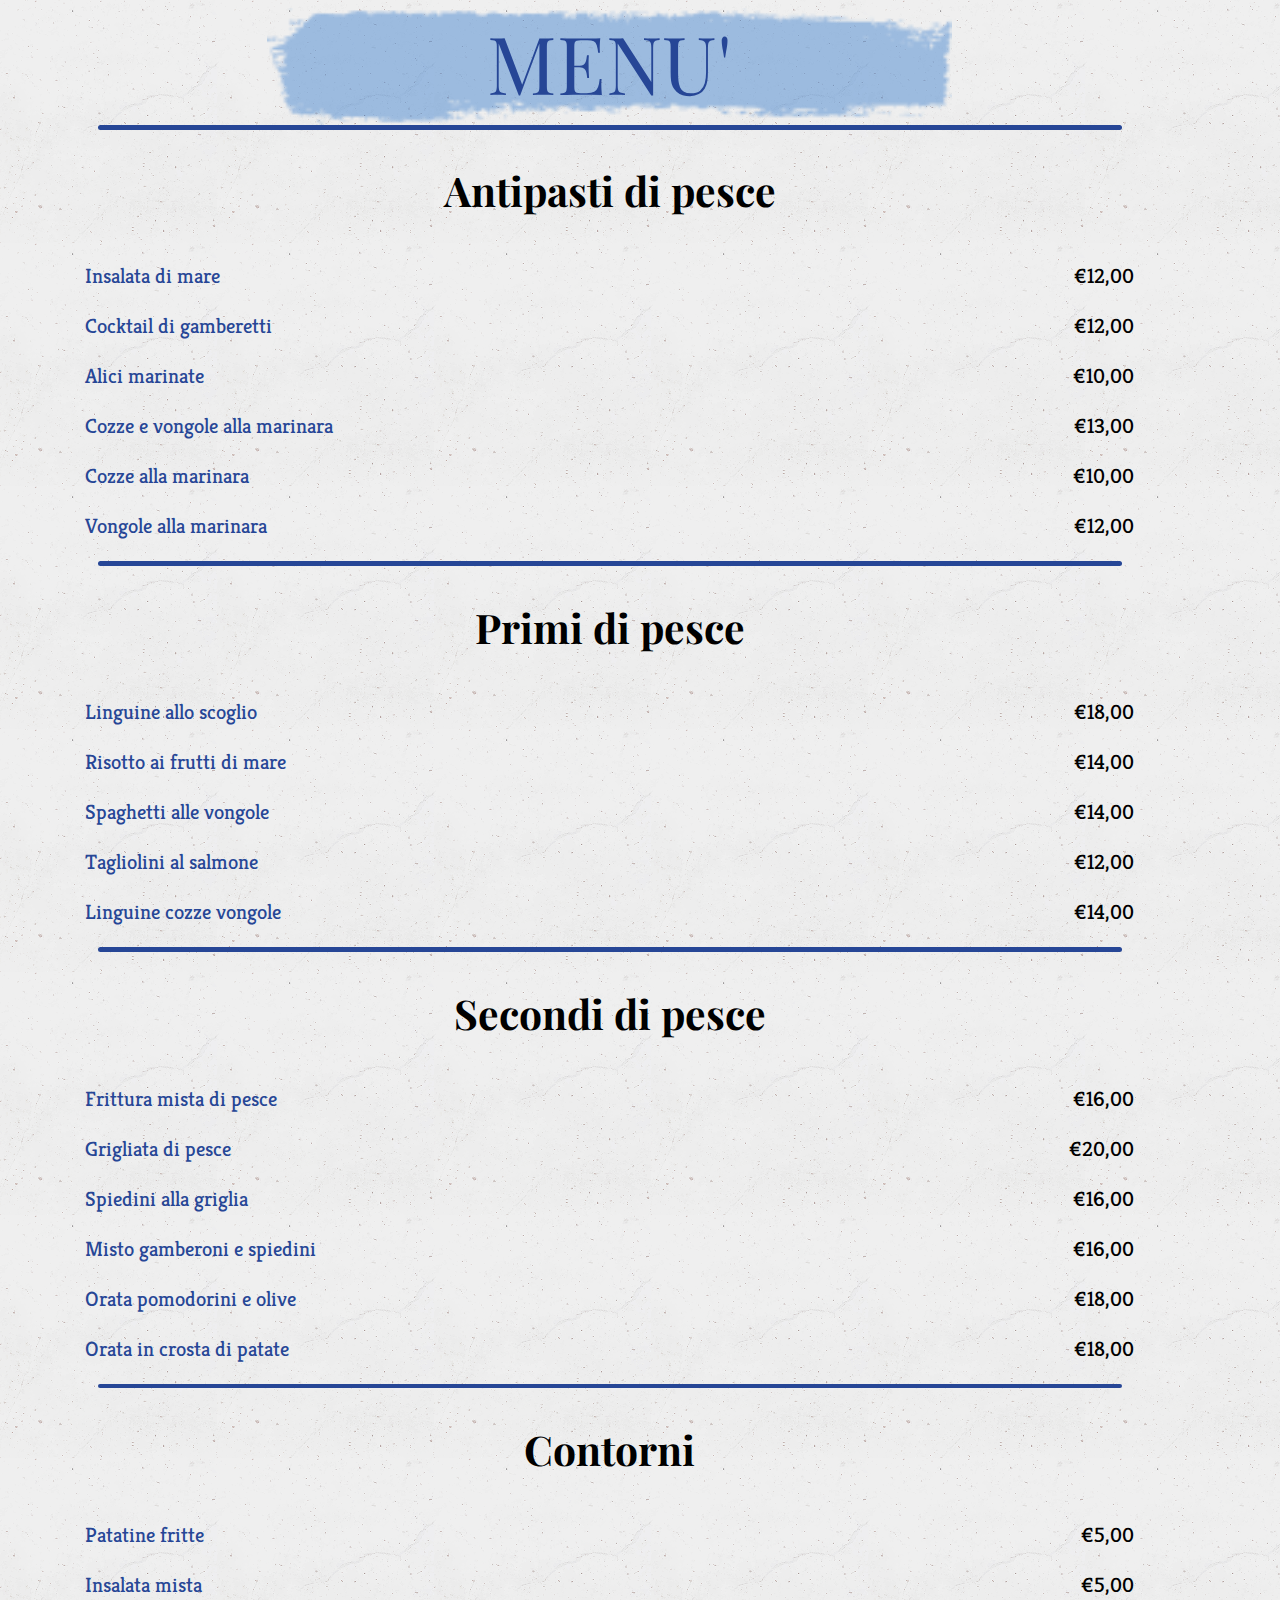
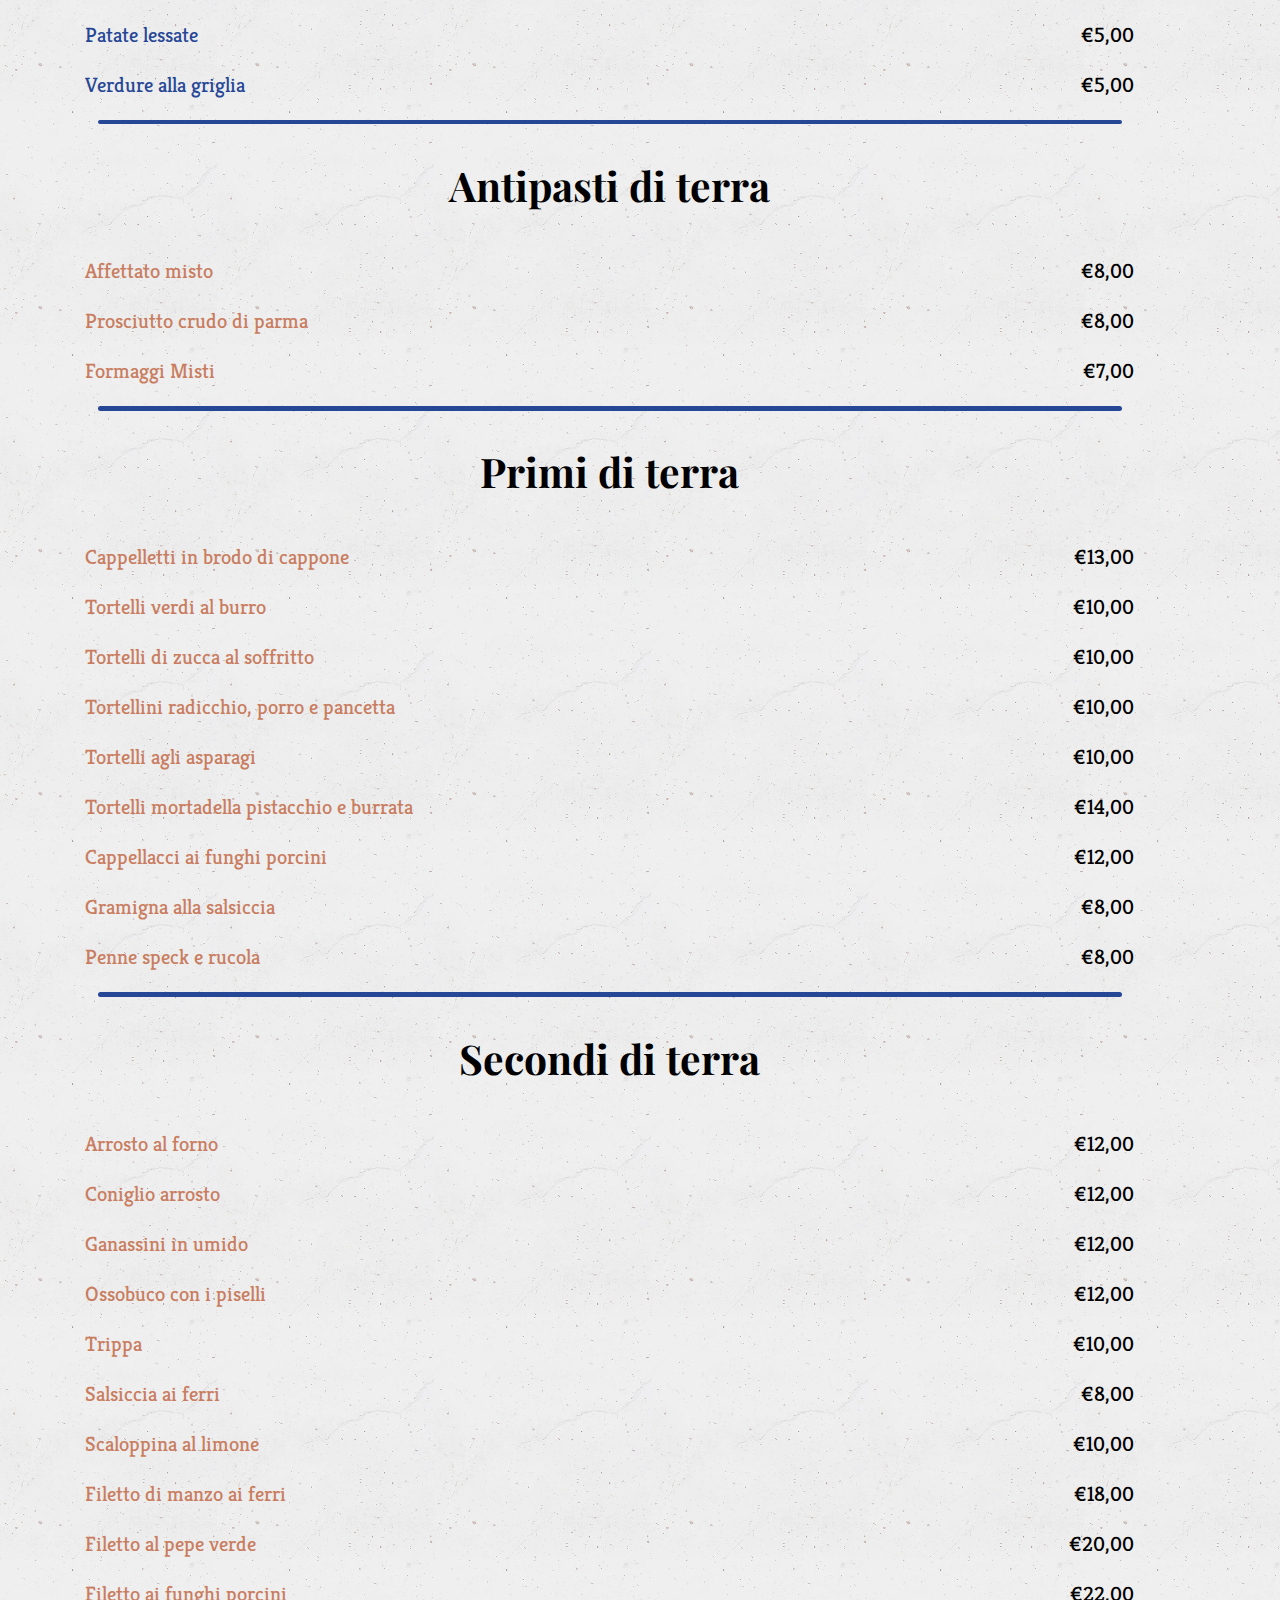
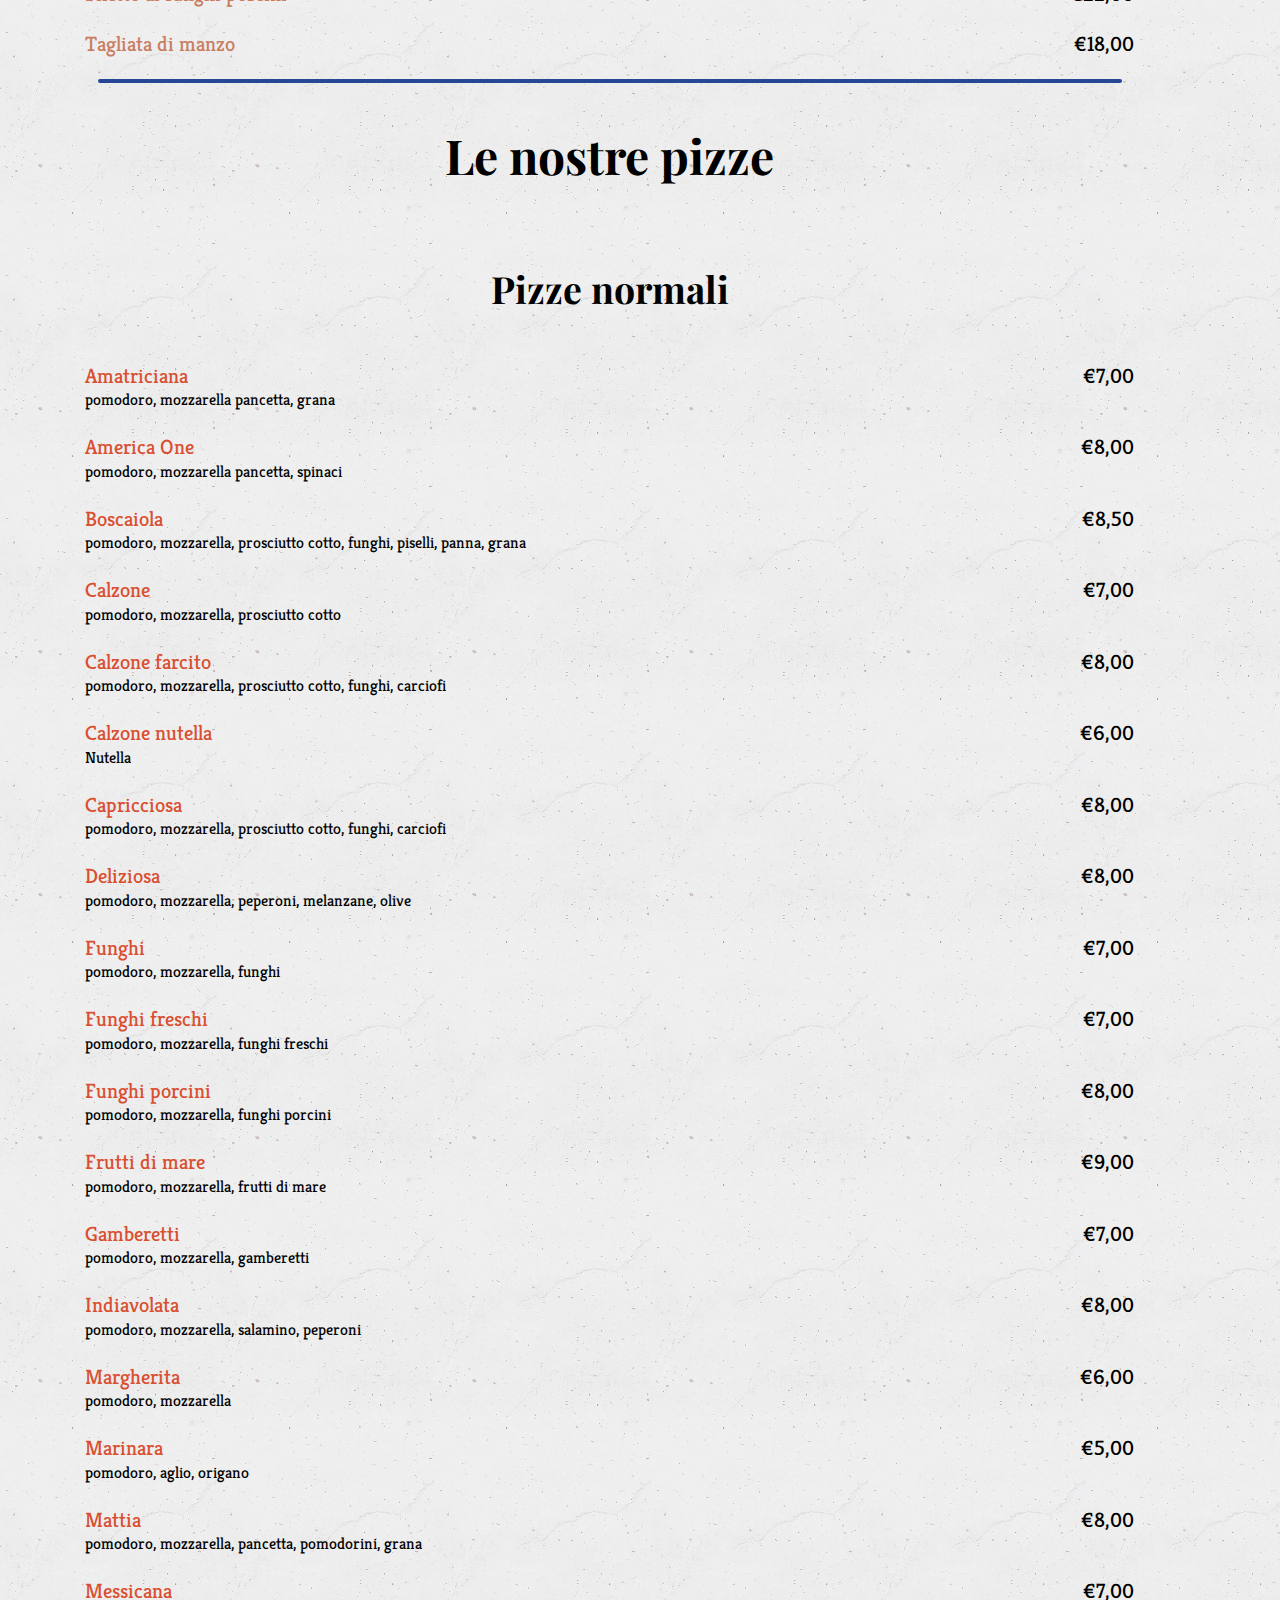
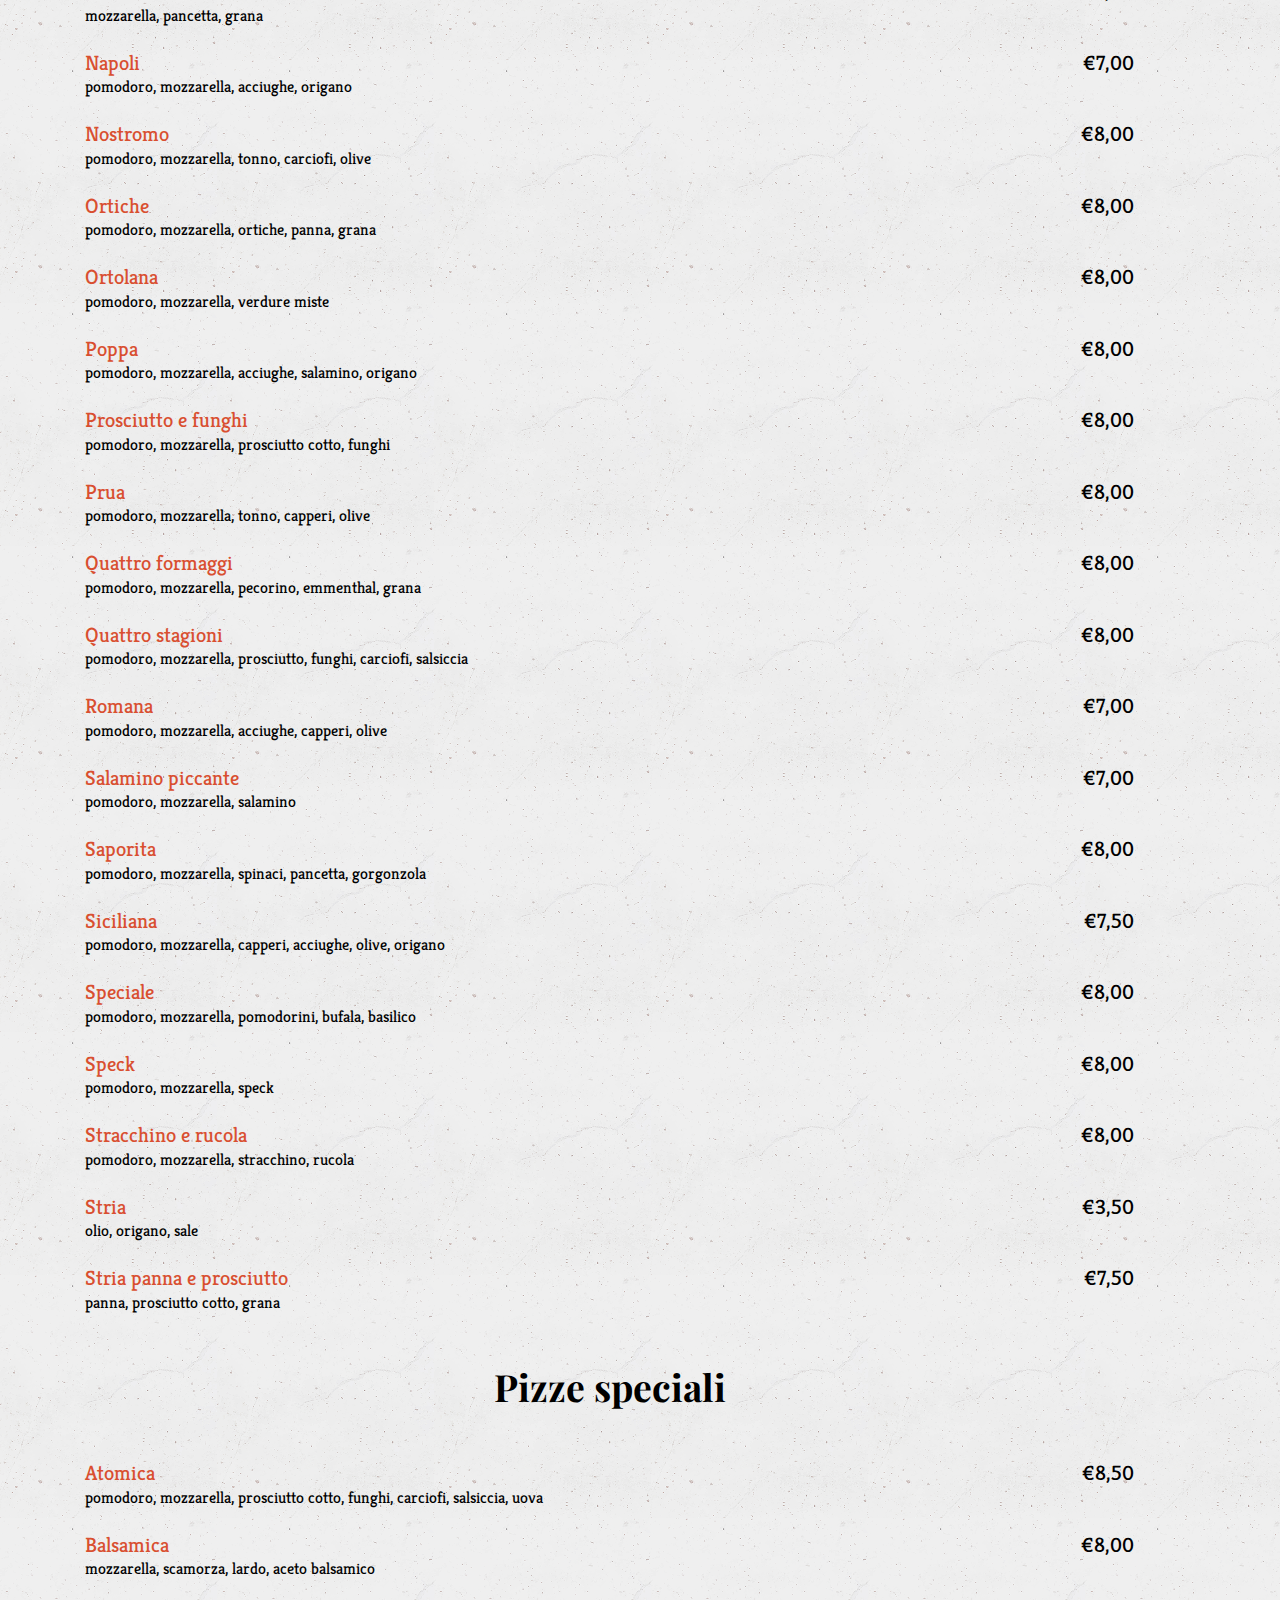
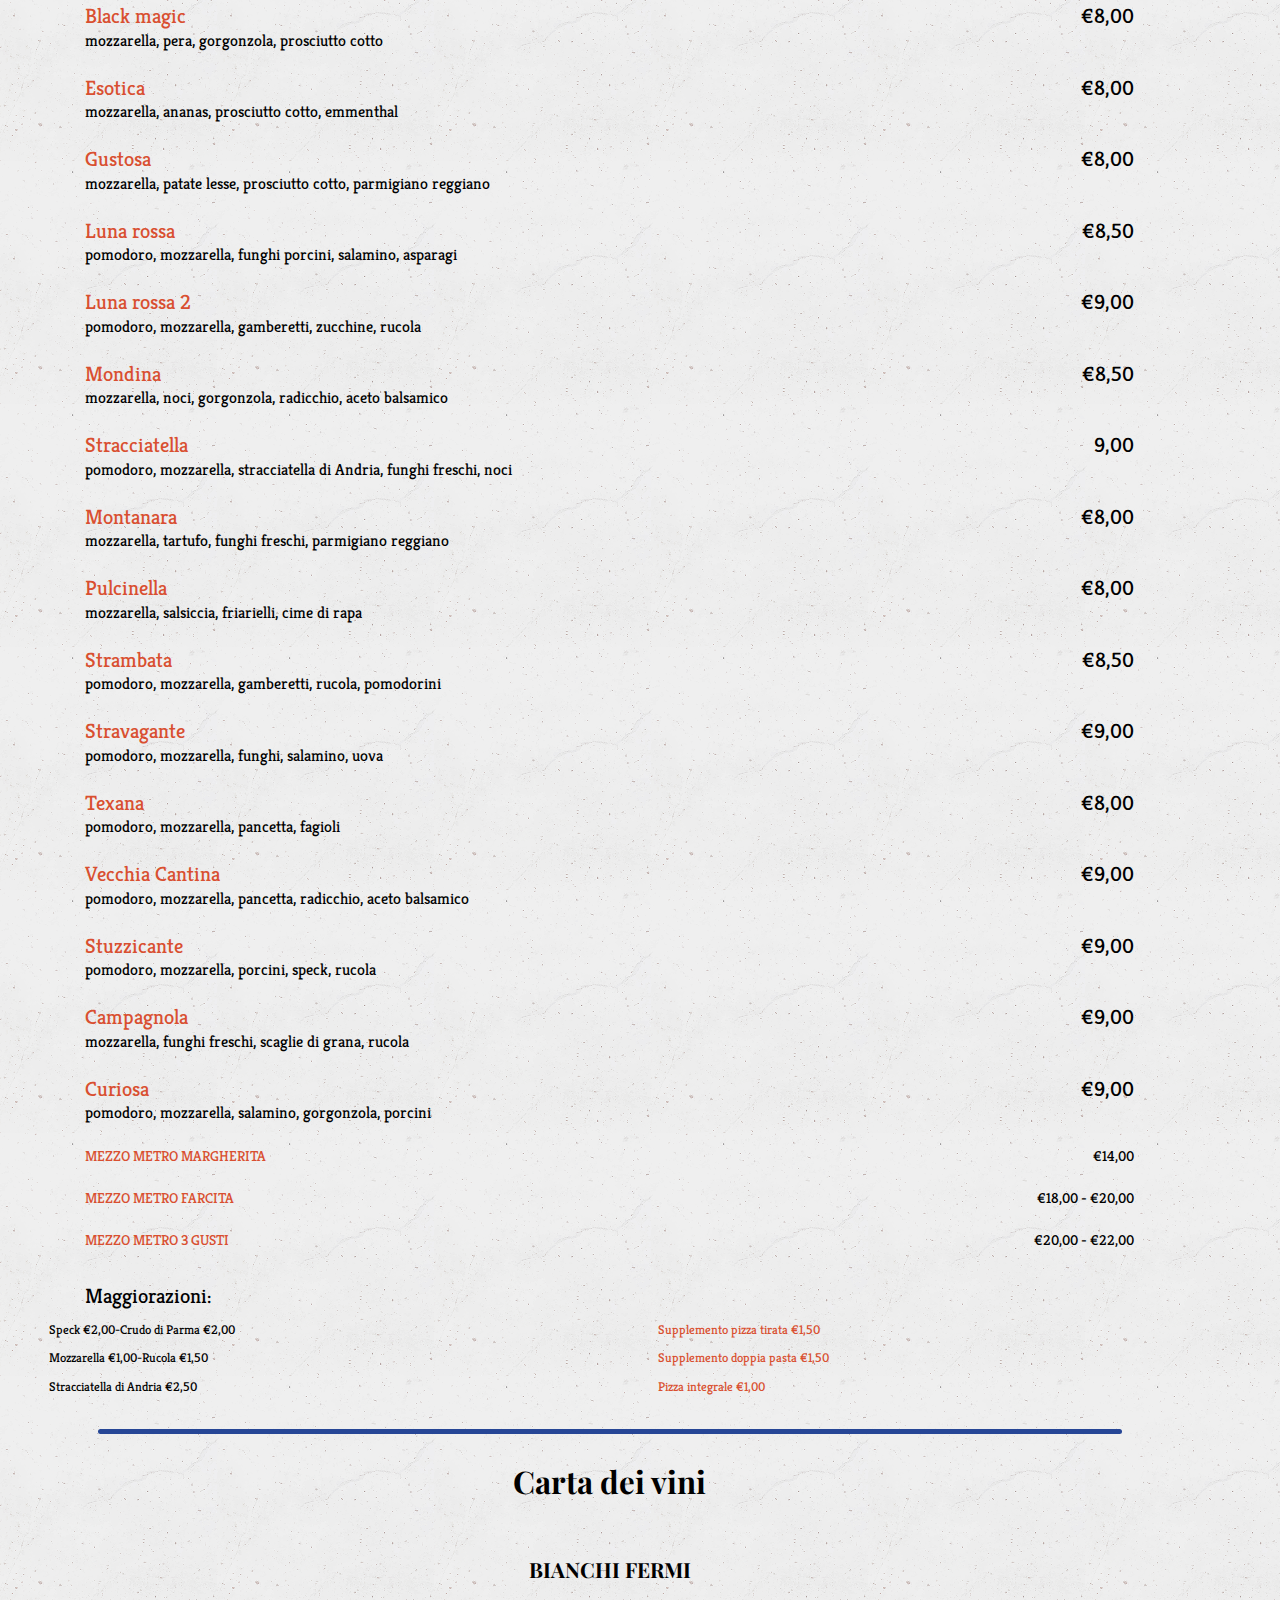
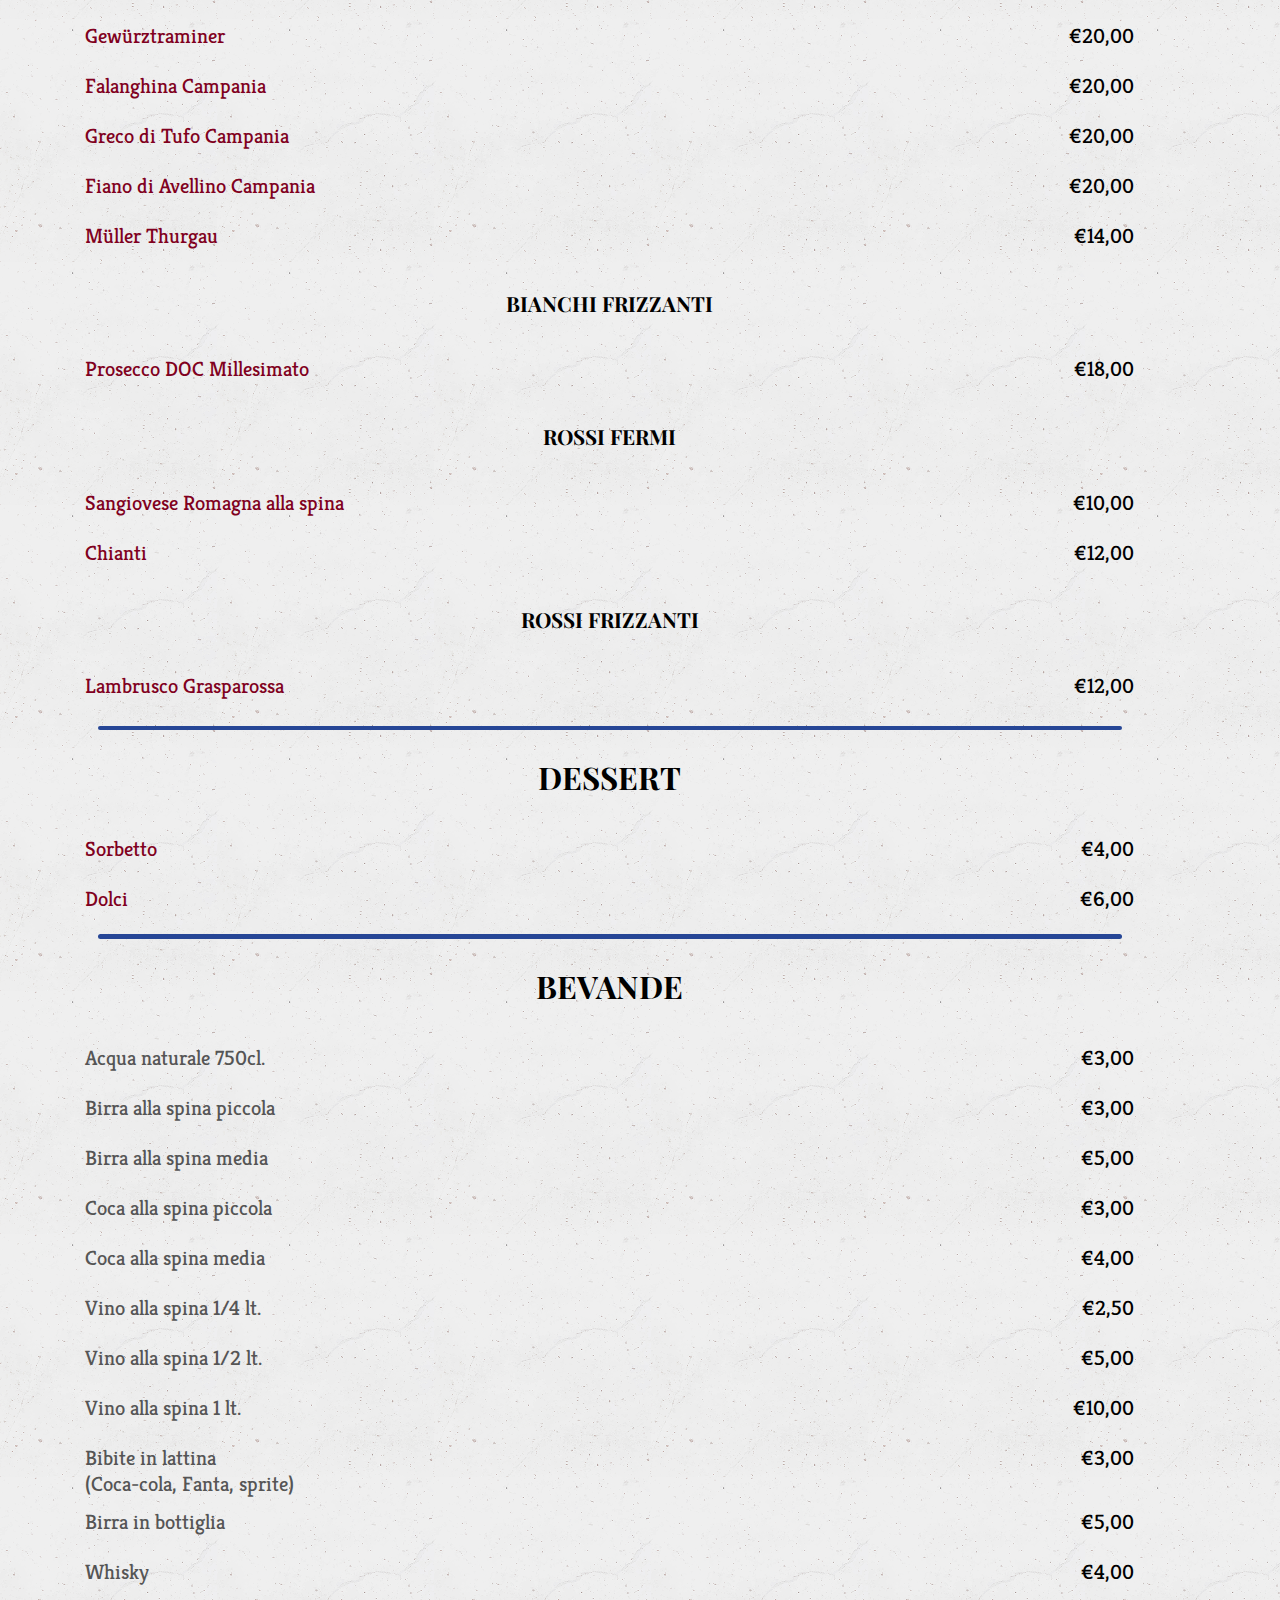
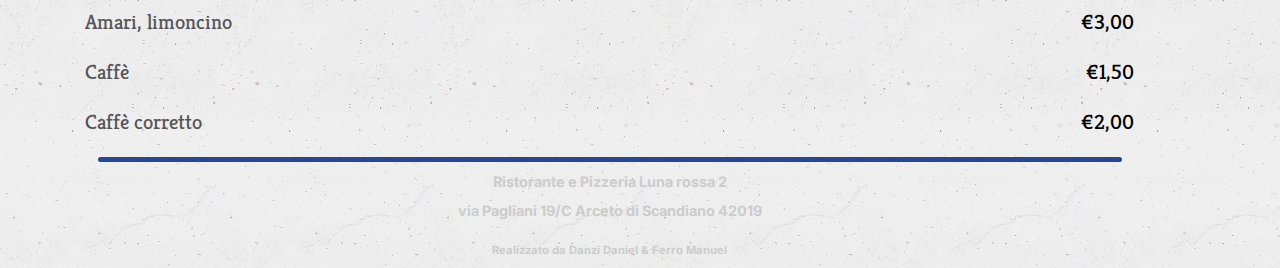
<file: index.html>
<!DOCTYPE html>
<html lang="en">
<head>
    <meta charset="UTF-8">
    <meta name="viewport" content="width=device-width, initial-scale=1.0">
    <title>Luna Rossa 2</title>
    <link rel="stylesheet" href="index.css">
    <link rel="preconnect" href="https://fonts.googleapis.com">
    <link rel="preconnect" href="https://fonts.gstatic.com" crossorigin>
    <link href="https://fonts.googleapis.com/css2?family=Playfair+Display:ital,wght@0,400..900;1,400..900&display=swap" rel="stylesheet">

    <link rel="preconnect" href="https://fonts.googleapis.com">
    <link rel="preconnect" href="https://fonts.gstatic.com" crossorigin>
    <link href="https://fonts.googleapis.com/css2?family=Kreon:wght@300..700&family=Playfair+Display:ital,wght@0,400..900;1,400..900&display=swap" rel="stylesheet">

    <link rel="preconnect" href="https://fonts.googleapis.com">
    <link rel="preconnect" href="https://fonts.gstatic.com" crossorigin>
    <link href="https://fonts.googleapis.com/css2?family=Inter:ital,opsz,wght@0,14..32,100..900;1,14..32,100..900&family=Kreon:wght@300..700&family=Playfair+Display:ital,wght@0,400..900;1,400..900&display=swap" rel="stylesheet">
</head>
<body>
    <div class="menuT">
        <h1>MENU'</h1>
        <div class="line"></div>
    </div>

    <div class="pesce">
        <div class="antipasti">
            <h2>Antipasti di pesce</h2>
        </div>
            <div class="piatto">
                <p class="leftP">Insalata di mare</p>
                <p class="rxP">€12,00</p>
            </div>
            
            <div class="piatto">
                <p class="leftP">Cocktail di gamberetti</p>
                <p class="rxP">€12,00</p>
            </div>
            
            <div class="piatto">
                <p class="leftP">Alici marinate</p>
                <p class="rxP">€10,00</p>
            </div>
            
            <div class="piatto">
                <p class="leftP">Cozze e vongole alla marinara</p>
                <p class="rxP">€13,00</p>
            </div>
            
            <div class="piatto">
                <p class="leftP">Cozze alla marinara</p>
                <p class="rxP">€10,00</p>
            </div>
            
            <div class="piatto">
                <p class="leftP">Vongole alla marinara</p>
                <p class="rxP">€12,00</p>
            </div>
        <div class="line" style="margin-top: 10px;"></div>
    </div>

    <div class="pesce">
        <div class="antipasti">
            <h2>Primi di pesce</h2>
        </div>
            <div class="piatto">
                <p class="leftP">Linguine allo scoglio</p>
                <p class="rxP">€18,00</p>
            </div>
            
            <div class="piatto">
                <p class="leftP">Risotto ai frutti di mare</p>
                <p class="rxP">€14,00</p>
            </div>
            
            <div class="piatto">
                <p class="leftP">Spaghetti alle vongole</p>
                <p class="rxP">€14,00</p>
            </div>
            
            <div class="piatto">
                <p class="leftP">Tagliolini al salmone</p>
                <p class="rxP">€12,00</p>
            </div>
            
            <div class="piatto">
                <p class="leftP">Linguine cozze vongole</p>
                <p class="rxP">€14,00</p>
            </div>
        <div class="line" style="margin-top: 10px;"></div>
    </div>

    <div class="pesce">
        <div class="antipasti">
            <h2>Secondi di pesce</h2>
        </div>
            <div class="piatto">
                <p class="leftP">Frittura mista di pesce</p>
                <p class="rxP">€16,00</p>
            </div>
            
            <div class="piatto">
                <p class="leftP">Grigliata di pesce</p>
                <p class="rxP">€20,00</p>
            </div>
            
            <div class="piatto">
                <p class="leftP">Spiedini alla griglia</p>
                <p class="rxP">€16,00</p>
            </div>
            
            <div class="piatto">
                <p class="leftP">Misto gamberoni e spiedini</p>
                <p class="rxP">€16,00</p>
            </div>
            
            <div class="piatto">
                <p class="leftP">Orata pomodorini e olive</p>
                <p class="rxP">€18,00</p>
            </div>

            <div class="piatto">
                <p class="leftP">Orata in crosta di patate</p>
                <p class="rxP">€18,00</p>
            </div>
        <div class="line" style="margin-top: 10px;"></div>
    </div>

    <div class="pesce">
        <div class="antipasti">
            <h2>Contorni</h2>
        </div>
            <div class="piatto">
                <p class="leftP">Patatine fritte</p>
                <p class="rxP">€5,00</p>
            </div>
            
            <div class="piatto">
                <p class="leftP">Insalata mista</p>
                <p class="rxP">€5,00</p>
            </div>
            
            <div class="piatto">
                <p class="leftP">Patate lessate</p>
                <p class="rxP">€5,00</p>
            </div>
            
            <div class="piatto">
                <p class="leftP">Verdure alla griglia</p>
                <p class="rxP">€5,00</p>
            </div>
        <div class="line" style="margin-top: 10px;"></div>
    </div>

    <div class="pesce">
        <div class="antipasti">
            <h2>Antipasti di terra</h2>
        </div>
            <div class="piatto">
                <p class="leftP" style="color: #C97D60">Affettato misto</p>
                <p class="rxP">€8,00</p>
            </div>
            
            <div class="piatto">
                <p class="leftP" style="color: #C97D60">Prosciutto crudo di parma</p>
                <p class="rxP">€8,00</p>
            </div>
            
            <div class="piatto">
                <p class="leftP" style="color: #C97D60">Formaggi Misti</p>
                <p class="rxP">€7,00</p>
            </div>
        <div class="line" style="margin-top: 10px;"></div>
    </div>

    <div class="pesce">
        <div class="antipasti">
            <h2>Primi di terra</h2>
        </div>
            <div class="piatto">
                <p class="leftP" style="color: #C97D60">Cappelletti in brodo di cappone</p>
                <p class="rxP">€13,00</p>
            </div>
            
            <div class="piatto">
                <p class="leftP" style="color: #C97D60">Tortelli verdi al burro</p>
                <p class="rxP">€10,00</p>
            </div>
            
            <div class="piatto">
                <p class="leftP" style="color: #C97D60">Tortelli di zucca al soffritto</p>
                <p class="rxP">€10,00</p>
            </div>
            
            <div class="piatto">
                <p class="leftP" style="color: #C97D60">Tortellini radicchio, porro e pancetta</p>
                <p class="rxP">€10,00</p>
            </div>

            <div class="piatto">
                <p class="leftP" style="color: #C97D60">Tortelli agli asparagi</p>
                <p class="rxP">€10,00</p>
            </div>

            <div class="piatto">
                <p class="leftP" style="color: #C97D60">Tortelli mortadella pistacchio e burrata</p>
                <p class="rxP">€14,00</p>
            </div>

            <div class="piatto">
                <p class="leftP" style="color: #C97D60">Cappellacci ai funghi porcini</p>
                <p class="rxP">€12,00</p>
            </div>

            <div class="piatto">
                <p class="leftP" style="color: #C97D60">Gramigna alla salsiccia</p>
                <p class="rxP">€8,00</p>
            </div>

            <div class="piatto">
                <p class="leftP" style="color: #C97D60">Penne speck e rucola</p>
                <p class="rxP">€8,00</p>
            </div>
        <div class="line" style="margin-top: 10px;"></div>
    </div>

    <div class="pesce">
        <div class="antipasti">
            <h2>Secondi di terra</h2>
        </div>
            <div class="piatto">
                <p class="leftP" style="color: #C97D60">Arrosto al forno</p>
                <p class="rxP">€12,00</p>
            </div>
            
            <div class="piatto">
                <p class="leftP" style="color: #C97D60">Coniglio arrosto</p>
                <p class="rxP">€12,00</p>
            </div>
            
            <div class="piatto">
                <p class="leftP" style="color: #C97D60">Ganassini in umido</p>
                <p class="rxP">€12,00</p>
            </div>
            
            <div class="piatto">
                <p class="leftP" style="color: #C97D60">Ossobuco con i piselli</p>
                <p class="rxP">€12,00</p>
            </div>

            <div class="piatto">
                <p class="leftP" style="color: #C97D60">Trippa</p>
                <p class="rxP">€10,00</p>
            </div>

            <div class="piatto">
                <p class="leftP" style="color: #C97D60">Salsiccia ai ferri</p>
                <p class="rxP">€8,00</p>
            </div>

            <div class="piatto">
                <p class="leftP" style="color: #C97D60">Scaloppina al limone</p>
                <p class="rxP">€10,00</p>
            </div>

            <div class="piatto">
                <p class="leftP" style="color: #C97D60">Filetto di manzo ai ferri</p>
                <p class="rxP">€18,00</p>
            </div>

            <div class="piatto">
                <p class="leftP" style="color: #C97D60">Filetto al pepe verde</p>
                <p class="rxP">€20,00</p>
            </div>

            <div class="piatto">
                <p class="leftP" style="color: #C97D60">Filetto ai funghi porcini</p>
                <p class="rxP">€22,00</p>
            </div>

            <div class="piatto">
                <p class="leftP" style="color: #C97D60">Tagliata di manzo</p>
                <p class="rxP">€18,00</p>
            </div>
        <div class="line" style="margin-top: 10px;"></div>
    </div>


    <div class="pesce">
        <div class="pizze">
            <h2>Le nostre pizze</h2>
            <h3>Pizze normali</h3>
        </div>
            <div class="piatto">
                <div class="info-pizza">
                    <p class="leftP" style="color: #D94F30;" >Amatriciana</p>
                    <p class="ingredienti" >pomodoro, mozzarella pancetta, grana</p>
                </div>
                <p class="rxP">€7,00</p>
            </div>

            <div class="piatto">
                <div class="info-pizza">
                    <p class="leftP" style="color: #D94F30;" >America One</p>
                    <p class="ingredienti">pomodoro, mozzarella pancetta, spinaci</p>
                </div>
                <p class="rxP">€8,00</p>
            </div>

            <div class="piatto">
                <div class="info-pizza">
                    <p class="leftP" style="color: #D94F30;" >Boscaiola</p>
                    <p class="ingredienti">pomodoro, mozzarella, prosciutto cotto, funghi, piselli, panna, grana</p>
                </div>
                <p class="rxP">€8,50</p>
            </div>

            <div class="piatto">
                <div class="info-pizza">
                    <p class="leftP" style="color: #D94F30;" >Calzone</p>
                    <p class="ingredienti">pomodoro, mozzarella, prosciutto cotto</p>
                </div>
                <p class="rxP">€7,00</p>
            </div>

            <div class="piatto">
                <div class="info-pizza">
                    <p class="leftP" style="color: #D94F30;" >Calzone farcito</p>
                    <p class="ingredienti">pomodoro, mozzarella, prosciutto cotto, funghi, carciofi</p>
                </div>
                <p class="rxP">€8,00</p>
            </div>

            <div class="piatto">
                <div class="info-pizza">
                    <p class="leftP" style="color: #D94F30;" >Calzone nutella</p>
                    <p class="ingredienti">Nutella</p>
                </div>
                <p class="rxP">€6,00</p>
            </div>

            <div class="piatto">
                <div class="info-pizza">
                    <p class="leftP" style="color: #D94F30;" >Capricciosa</p>
                    <p class="ingredienti">pomodoro, mozzarella, prosciutto cotto, funghi, carciofi</p>
                </div>
                <p class="rxP">€8,00</p>
            </div>

            <div class="piatto">
                <div class="info-pizza">
                    <p class="leftP" style="color: #D94F30;" >Deliziosa</p>
                    <p class="ingredienti">pomodoro, mozzarella, peperoni, melanzane, olive</p>
                </div>
                <p class="rxP">€8,00</p>
            </div>

            <div class="piatto">
                <div class="info-pizza">
                    <p class="leftP" style="color: #D94F30;" >Funghi</p>
                    <p class="ingredienti">pomodoro, mozzarella, funghi</p>
                </div>
                <p class="rxP">€7,00</p>
            </div>
            
            <div class="piatto">
                <div class="info-pizza">
                    <p class="leftP" style="color: #D94F30;" >Funghi freschi</p>
                    <p class="ingredienti">pomodoro, mozzarella, funghi freschi</p>
                </div>
                <p class="rxP">€7,00</p>
            </div>

            <div class="piatto">
                <div class="info-pizza">
                    <p class="leftP" style="color: #D94F30;" >Funghi porcini</p>
                    <p class="ingredienti">pomodoro, mozzarella, funghi porcini</p>
                </div>
                <p class="rxP">€8,00</p>
            </div>

            <div class="piatto">
                <div class="info-pizza">
                    <p class="leftP" style="color: #D94F30;" >Frutti di mare</p>
                    <p class="ingredienti">pomodoro, mozzarella, frutti di mare</p>
                </div>
                <p class="rxP">€9,00</p>
            </div>

            <div class="piatto">
                <div class="info-pizza">
                    <p class="leftP" style="color: #D94F30;" >Gamberetti</p>
                    <p class="ingredienti">pomodoro, mozzarella, gamberetti</p>
                </div>
                <p class="rxP">€7,00</p>
            </div>

            <div class="piatto">
                <div class="info-pizza">
                    <p class="leftP" style="color: #D94F30;" >Indiavolata</p>
                    <p class="ingredienti">pomodoro, mozzarella, salamino, peperoni</p>
                </div>
                <p class="rxP">€8,00</p>
            </div>

            <div class="piatto">
                <div class="info-pizza">
                    <p class="leftP" style="color: #D94F30;" >Margherita</p>
                    <p class="ingredienti">pomodoro, mozzarella</p>
                </div>
                <p class="rxP">€6,00</p>
            </div>

            <div class="piatto">
                <div class="info-pizza">
                    <p class="leftP" style="color: #D94F30;" >Marinara</p>
                    <p class="ingredienti">pomodoro, aglio, origano</p>
                </div>
                <p class="rxP">€5,00</p>
            </div>

            <div class="piatto">
                <div class="info-pizza">
                    <p class="leftP" style="color: #D94F30;" >Mattia</p>
                    <p class="ingredienti">pomodoro, mozzarella, pancetta, pomodorini, grana</p>
                </div>
                <p class="rxP">€8,00</p>
            </div>

            <div class="piatto">
                <div class="info-pizza">
                    <p class="leftP" style="color: #D94F30;" >Messicana</p>
                    <p class="ingredienti">mozzarella, pancetta, grana</p>
                </div>
                <p class="rxP">€7,00</p>
            </div>

            <div class="piatto">
                <div class="info-pizza">
                    <p class="leftP" style="color: #D94F30;" >Napoli</p>
                    <p class="ingredienti">pomodoro, mozzarella, acciughe, origano</p>
                </div>
                <p class="rxP">€7,00</p>
            </div>

            <div class="piatto">
                <div class="info-pizza">
                    <p class="leftP" style="color: #D94F30;" >Nostromo</p>
                    <p class="ingredienti">pomodoro, mozzarella, tonno, carciofi, olive</p>
                </div>
                <p class="rxP">€8,00</p>
            </div>

            <div class="piatto">
                <div class="info-pizza">
                    <p class="leftP" style="color: #D94F30;" >Ortiche</p>
                    <p class="ingredienti">pomodoro, mozzarella, ortiche, panna, grana</p>
                </div>
                <p class="rxP">€8,00</p>
            </div>

            <div class="piatto">
                <div class="info-pizza">
                    <p class="leftP" style="color: #D94F30;" >Ortolana</p>
                    <p class="ingredienti">pomodoro, mozzarella, verdure miste</p>
                </div>
                <p class="rxP">€8,00</p>
            </div>

            <div class="piatto">
                <div class="info-pizza">
                    <p class="leftP" style="color: #D94F30;" >Poppa</p>
                    <p class="ingredienti">pomodoro, mozzarella, acciughe, salamino, origano</p>
                </div>
                <p class="rxP">€8,00</p>
            </div>

            <div class="piatto">
                <div class="info-pizza">
                    <p class="leftP" style="color: #D94F30;" >Prosciutto e funghi</p>
                    <p class="ingredienti">pomodoro, mozzarella, prosciutto cotto, funghi</p>
                </div>
                <p class="rxP">€8,00</p>
            </div>

            <div class="piatto">
                <div class="info-pizza">
                    <p class="leftP" style="color: #D94F30;" >Prua</p>
                    <p class="ingredienti">pomodoro, mozzarella, tonno, capperi, olive</p>
                </div>
                <p class="rxP">€8,00</p>
            </div>

            <div class="piatto">
                <div class="info-pizza">
                    <p class="leftP" style="color: #D94F30;" >Quattro formaggi</p>
                    <p class="ingredienti">pomodoro, mozzarella, pecorino, emmenthal, grana</p>
                </div>
                <p class="rxP">€8,00</p>
            </div>

            <div class="piatto">
                <div class="info-pizza">
                    <p class="leftP" style="color: #D94F30;" >Quattro stagioni</p>
                    <p class="ingredienti">pomodoro, mozzarella, prosciutto, funghi, carciofi, salsiccia</p>
                </div>
                <p class="rxP">€8,00</p>
            </div>

            <div class="piatto">
                <div class="info-pizza">
                    <p class="leftP" style="color: #D94F30;" >Romana</p>
                    <p class="ingredienti">pomodoro, mozzarella, acciughe, capperi, olive</p>
                </div>
                <p class="rxP">€7,00</p>
            </div>

            <div class="piatto">
                <div class="info-pizza">
                    <p class="leftP" style="color: #D94F30;" >Salamino piccante</p>
                    <p class="ingredienti">pomodoro, mozzarella, salamino</p>
                </div>
                <p class="rxP">€7,00</p>
            </div>

            <div class="piatto">
                <div class="info-pizza">
                    <p class="leftP" style="color: #D94F30;" >Saporita</p>
                    <p class="ingredienti">pomodoro, mozzarella, spinaci, pancetta, gorgonzola</p>
                </div>
                <p class="rxP">€8,00</p>
            </div>

            <div class="piatto">
                <div class="info-pizza">
                    <p class="leftP" style="color: #D94F30;" >Siciliana</p>
                    <p class="ingredienti">pomodoro, mozzarella, capperi, acciughe, olive, origano</p>
                </div>
                <p class="rxP">€7,50</p>
            </div>

            <div class="piatto">
                <div class="info-pizza">
                    <p class="leftP" style="color: #D94F30;" >Speciale</p>
                    <p class="ingredienti">pomodoro, mozzarella, pomodorini, bufala, basilico</p>
                </div>
                <p class="rxP">€8,00</p>
            </div>

            <div class="piatto">
                <div class="info-pizza">
                    <p class="leftP" style="color: #D94F30;" >Speck</p>
                    <p class="ingredienti">pomodoro, mozzarella, speck</p>
                </div>
                <p class="rxP">€8,00</p>
            </div>

            <div class="piatto">
                <div class="info-pizza">
                    <p class="leftP" style="color: #D94F30;" >Stracchino e rucola</p>
                    <p class="ingredienti">pomodoro, mozzarella, stracchino, rucola</p>
                </div>
                <p class="rxP">€8,00</p>
            </div>

            <div class="piatto">
                <div class="info-pizza">
                    <p class="leftP" style="color: #D94F30;" >Stria</p>
                    <p class="ingredienti">olio, origano, sale</p>
                </div>
                <p class="rxP">€3,50</p>
            </div>

            <div class="piatto">
                <div class="info-pizza">
                    <p class="leftP" style="color: #D94F30;" >Stria panna e prosciutto</p>
                    <p class="ingredienti">panna, prosciutto cotto, grana</p>
                </div>
                <p class="rxP">€7,50</p>
            </div>

            <div class="pizze">
                <h3>Pizze speciali</h3>
            </div>

            <div class="piatto">
                <div class="info-pizza">
                    <p class="leftP" style="color: #D94F30;" >Atomica</p>
                    <p class="ingredienti">pomodoro, mozzarella, prosciutto cotto, funghi, carciofi, salsiccia, uova</p>
                </div>
                <p class="rxP">€8,50</p>
            </div>

            <div class="piatto">
                <div class="info-pizza">
                    <p class="leftP" style="color: #D94F30;" >Balsamica</p>
                    <p class="ingredienti">mozzarella, scamorza, lardo, aceto balsamico</p>
                </div>
                <p class="rxP">€8,00</p>
            </div>

            <div class="piatto">
                <div class="info-pizza">
                    <p class="leftP" style="color: #D94F30;" >Black magic</p>
                    <p class="ingredienti">mozzarella, pera, gorgonzola, prosciutto cotto</p>
                </div>
                <p class="rxP">€8,00</p>
            </div>

            <div class="piatto">
                <div class="info-pizza">
                    <p class="leftP" style="color: #D94F30;" >Esotica</p>
                    <p class="ingredienti">mozzarella, ananas, prosciutto cotto, emmenthal</p>
                </div>
                <p class="rxP">€8,00</p>
            </div>

            <div class="piatto">
                <div class="info-pizza">
                    <p class="leftP" style="color: #D94F30;" >Gustosa</p>
                    <p class="ingredienti">mozzarella, patate lesse, prosciutto cotto, parmigiano reggiano</p>
                </div>
                <p class="rxP">€8,00</p>
            </div>

            <div class="piatto">
                <div class="info-pizza">
                    <p class="leftP" style="color: #D94F30;" >Luna rossa</p>
                    <p class="ingredienti">pomodoro, mozzarella, funghi porcini, salamino, asparagi</p>
                </div>
                <p class="rxP">€8,50</p>
            </div>

            <div class="piatto">
                <div class="info-pizza">
                    <p class="leftP" style="color: #D94F30;" >Luna rossa 2</p>
                    <p class="ingredienti">pomodoro, mozzarella, gamberetti, zucchine, rucola</p>
                </div>
                <p class="rxP">€9,00</p>
            </div>

            <div class="piatto">
                <div class="info-pizza">
                    <p class="leftP" style="color: #D94F30;" >Mondina</p>
                    <p class="ingredienti">mozzarella, noci, gorgonzola, radicchio, aceto balsamico</p>
                </div>
                <p class="rxP">€8,50</p>
            </div>

            <div class="piatto">
                <div class="info-pizza">
                    <p class="leftP" style="color: #D94F30;" >Stracciatella</p>
                    <p class="ingredienti">pomodoro, mozzarella, stracciatella di Andria, funghi freschi, noci</p>
                </div>
                <p class="rxP">9,00</p>
            </div>

            <div class="piatto">
                <div class="info-pizza">
                    <p class="leftP" style="color: #D94F30;" >Montanara</p>
                    <p class="ingredienti">mozzarella, tartufo, funghi freschi, parmigiano reggiano</p>
                </div>
                <p class="rxP">€8,00</p>
            </div>

            <div class="piatto">
                <div class="info-pizza">
                    <p class="leftP" style="color: #D94F30;" >Pulcinella</p>
                    <p class="ingredienti">mozzarella, salsiccia, friarielli, cime di rapa</p>
                </div>
                <p class="rxP">€8,00</p>
            </div>

            <div class="piatto">
                <div class="info-pizza">
                    <p class="leftP" style="color: #D94F30;" >Strambata</p>
                    <p class="ingredienti">pomodoro, mozzarella, gamberetti, rucola, pomodorini</p>
                </div>
                <p class="rxP">€8,50</p>
            </div>

            <div class="piatto">
                <div class="info-pizza">
                    <p class="leftP" style="color: #D94F30;" >Stravagante</p>
                    <p class="ingredienti">pomodoro, mozzarella, funghi, salamino, uova</p>
                </div>
                <p class="rxP">€9,00</p>
            </div>

            <div class="piatto">
                <div class="info-pizza">
                    <p class="leftP" style="color: #D94F30;" >Texana</p>
                    <p class="ingredienti">pomodoro, mozzarella, pancetta, fagioli</p>
                </div>
                <p class="rxP">€8,00</p>
            </div>

            <div class="piatto">
                <div class="info-pizza">
                    <p class="leftP" style="color: #D94F30;" >Vecchia Cantina</p>
                    <p class="ingredienti">pomodoro, mozzarella, pancetta, radicchio, aceto balsamico</p>
                </div>
                <p class="rxP">€9,00</p>
            </div>

            <div class="piatto">
                <div class="info-pizza">
                    <p class="leftP" style="color: #D94F30;" >Stuzzicante</p>
                    <p class="ingredienti">pomodoro, mozzarella, porcini, speck, rucola</p>
                </div>
                <p class="rxP">€9,00</p>
            </div>

            <div class="piatto">
                <div class="info-pizza">
                    <p class="leftP" style="color: #D94F30;" >Campagnola</p>
                    <p class="ingredienti">mozzarella, funghi freschi, scaglie di grana, rucola</p>
                </div>
                <p class="rxP">€9,00</p>
            </div>

            <div class="piatto">
                <div class="info-pizza">
                    <p class="leftP" style="color: #D94F30;">Curiosa</p>
                    <p class="ingredienti">pomodoro, mozzarella, salamino, gorgonzola, porcini</p>
                </div>
                <p class="rxP">€9,00</p>
            </div>

            
            
            <div class="mezzoM">
                <p class="leftP" style="color: #D94F30;">MEZZO METRO MARGHERITA</p>
                <p class="rxP">€14,00</p>
            </div>

            <div class="mezzoM">
                <p class="leftP" style="color: #D94F30;">MEZZO METRO FARCITA</p>
                <p class="rxP">€18,00 - €20,00</p>
            </div>

            <div class="mezzoM">
                <p class="leftP" style="color: #D94F30;">MEZZO METRO 3 GUSTI</p>
                <p class="rxP">€20,00 - €22,00</p>
            </div>

            <div class="piattoMaggiorazioneT">
                <p class="leftP" style="color: black;">Maggiorazioni:</p>
                <p class="rxP"></p>
            </div>

            <div class="piattoM">
                <div class="cond">
                    <p class="leftP" style="color: black;">Speck €2,00-Crudo di Parma €2,00</p>
                    <p class="leftP" style="color: black;">Mozzarella €1,00-Rucola €1,50</p>
                    <p class="leftP" style="color: black;">Stracciatella di Andria €2,50</p>
                </div>

                <div class="sup">
                    <p class="leftP" style="color: #D94F30;">Supplemento pizza tirata €1,50</p>
                    <p class="leftP" style="color: #D94F30;">Supplemento doppia pasta €1,50</p>
                    <p class="leftP" style="color: #D94F30;">Pizza integrale €1,00</p>
                    <p class="rxP"></p>
                </div>
            </div>
        <div class="line" style="margin-top: 10px;"></div>

        <div class="pesce">
        <div class="vini">
            <h2>Carta dei vini</h2>
            <h4>BIANCHI FERMI</h4>
        </div>
            <div class="piatto">
                    <p class="leftP" style="color: #800020;">Gewürztraminer</p>
                <p class="rxP">€20,00</p>
            </div>
            
            <div class="piatto">
                    <p class="leftP" style="color: #800020;">Falanghina Campania</p>
                <p class="rxP">€20,00</p>
            </div>
            
            <div class="piatto">
                    <p class="leftP" style="color: #800020;">Greco di Tufo Campania</p>
                <p class="rxP">€20,00</p>
            </div>

            <div class="piatto">
                    <p class="leftP" style="color: #800020;">Fiano di Avellino Campania</p>
                <p class="rxP">€20,00</p>
            </div>
            
            <div class="piatto">
                    <p class="leftP" style="color: #800020;">Müller Thurgau</p>
                <p class="rxP">€14,00</p>
            </div>

            <div class="vini">
                <h4>BIANCHI FRIZZANTI</h4>
            </div>

            <div class="piatto">
                    <p class="leftP" style="color: #800020;">Prosecco DOC Millesimato</p>
                <p class="rxP">€18,00</p>
            </div>

            <div class="vini">
                <h4>ROSSI FERMI</h4>
            </div>

            <div class="piatto">
                <p class="leftP" style="color: #800020;">Sangiovese Romagna alla spina</p>
                <p class="rxP">€10,00</p>
            </div>

            <div class="piatto">
                <p class="leftP" style="color: #800020;">Chianti</p>
                <p class="rxP">€12,00</p>
            </div>

            <div class="vini">
                <h4>ROSSI FRIZZANTI</h4>
            </div>

            <div class="piatto">
                <p class="leftP" style="color: #800020;">Lambrusco Grasparossa</p>
                <p class="rxP">€12,00</p>
            </div>

            <div class="line" style="margin-top: 15px;"></div>

    <div class="pesce">
    <div class="vini">
        <h2>DESSERT</h4>
    </div>
            <div class="piatto">
                    <p class="leftP" style="color: #800020;">Sorbetto</p>
                <p class="rxP">€4,00</p>
            </div>

            <div class="piatto">
                    <p class="leftP" style="color: #800020;">Dolci</p>
                <p class="rxP">€6,00</p>
            </div>

            <div class="line" style="margin-top: 10px;"></div>
    </div>

    <div class="pesce">
    <div class="vini">
        <h2>BEVANDE</h4>
    </div>
            <div class="piatto">
                    <p class="leftP" style="color: #555555;">Acqua naturale 750cl.</p>
                <p class="rxP">€3,00</p>
            </div>

            <div class="piatto">
                    <p class="leftP" style="color: #555555;">Birra alla spina piccola</p>
                <p class="rxP">€3,00</p>
            </div>

            <div class="piatto">
                    <p class="leftP" style="color: #555555;">Birra alla spina media</p>
                <p class="rxP">€5,00</p>
            </div>

            <div class="piatto">
                    <p class="leftP" style="color: #555555;">Coca alla spina piccola</p>
                <p class="rxP">€3,00</p>
            </div>

            <div class="piatto">
                    <p class="leftP" style="color: #555555;">Coca alla spina media</p>
                <p class="rxP">€4,00</p>
            </div>

            <div class="piatto">
                    <p class="leftP" style="color: #555555;">Vino alla spina 1/4 lt.</p>
                <p class="rxP">€2,50</p>
            </div>

            <div class="piatto">
                    <p class="leftP" style="color: #555555;">Vino alla spina 1/2 lt.</p>
                <p class="rxP">€5,00</p>
            </div>

            <div class="piatto">
                    <p class="leftP" style="color: #555555;">Vino alla spina 1 lt.</p>
                <p class="rxP">€10,00</p>
            </div>

            <div class="piatto">
                    <p class="leftP" style="color: #555555;">Bibite in lattina<br>(Coca-cola, Fanta, sprite)</p>
                <p class="rxP">€3,00</p>
            </div>

            <div class="piatto">
                    <p class="leftP" style="color: #555555;">Birra in bottiglia</p>
                <p class="rxP">€5,00</p>
            </div>

            <div class="piatto">
                    <p class="leftP" style="color: #555555;">Whisky</p>
                <p class="rxP">€4,00</p>
            </div>

            <div class="piatto">
                    <p class="leftP" style="color: #555555;">Amari, limoncino</p>
                <p class="rxP">€3,00</p>
            </div>

            <div class="piatto">
                    <p class="leftP" style="color: #555555;">Caffè</p>
                <p class="rxP">€1,50</p>
            </div>

            <div class="piatto">
                    <p class="leftP" style="color: #555555;">Caffè corretto</p>
                <p class="rxP">€2,00</p>
            </div>

            <div class="line" style="margin-top: 10px;"></div>
    </div>

    <div class="footer">
        <div class="footer-content">
            <h2>Ristorante e Pizzeria Luna rossa 2</h2>
            <h2>via Pagliani 19/C Arceto di Scandiano 42019</h2>
        </div>
        <h3>Realizzato da Danzi Daniel & Ferro Manuel</h3>
    </div>

    
            

        
    </div>
    </div>
    
</body>
</html>
</file>
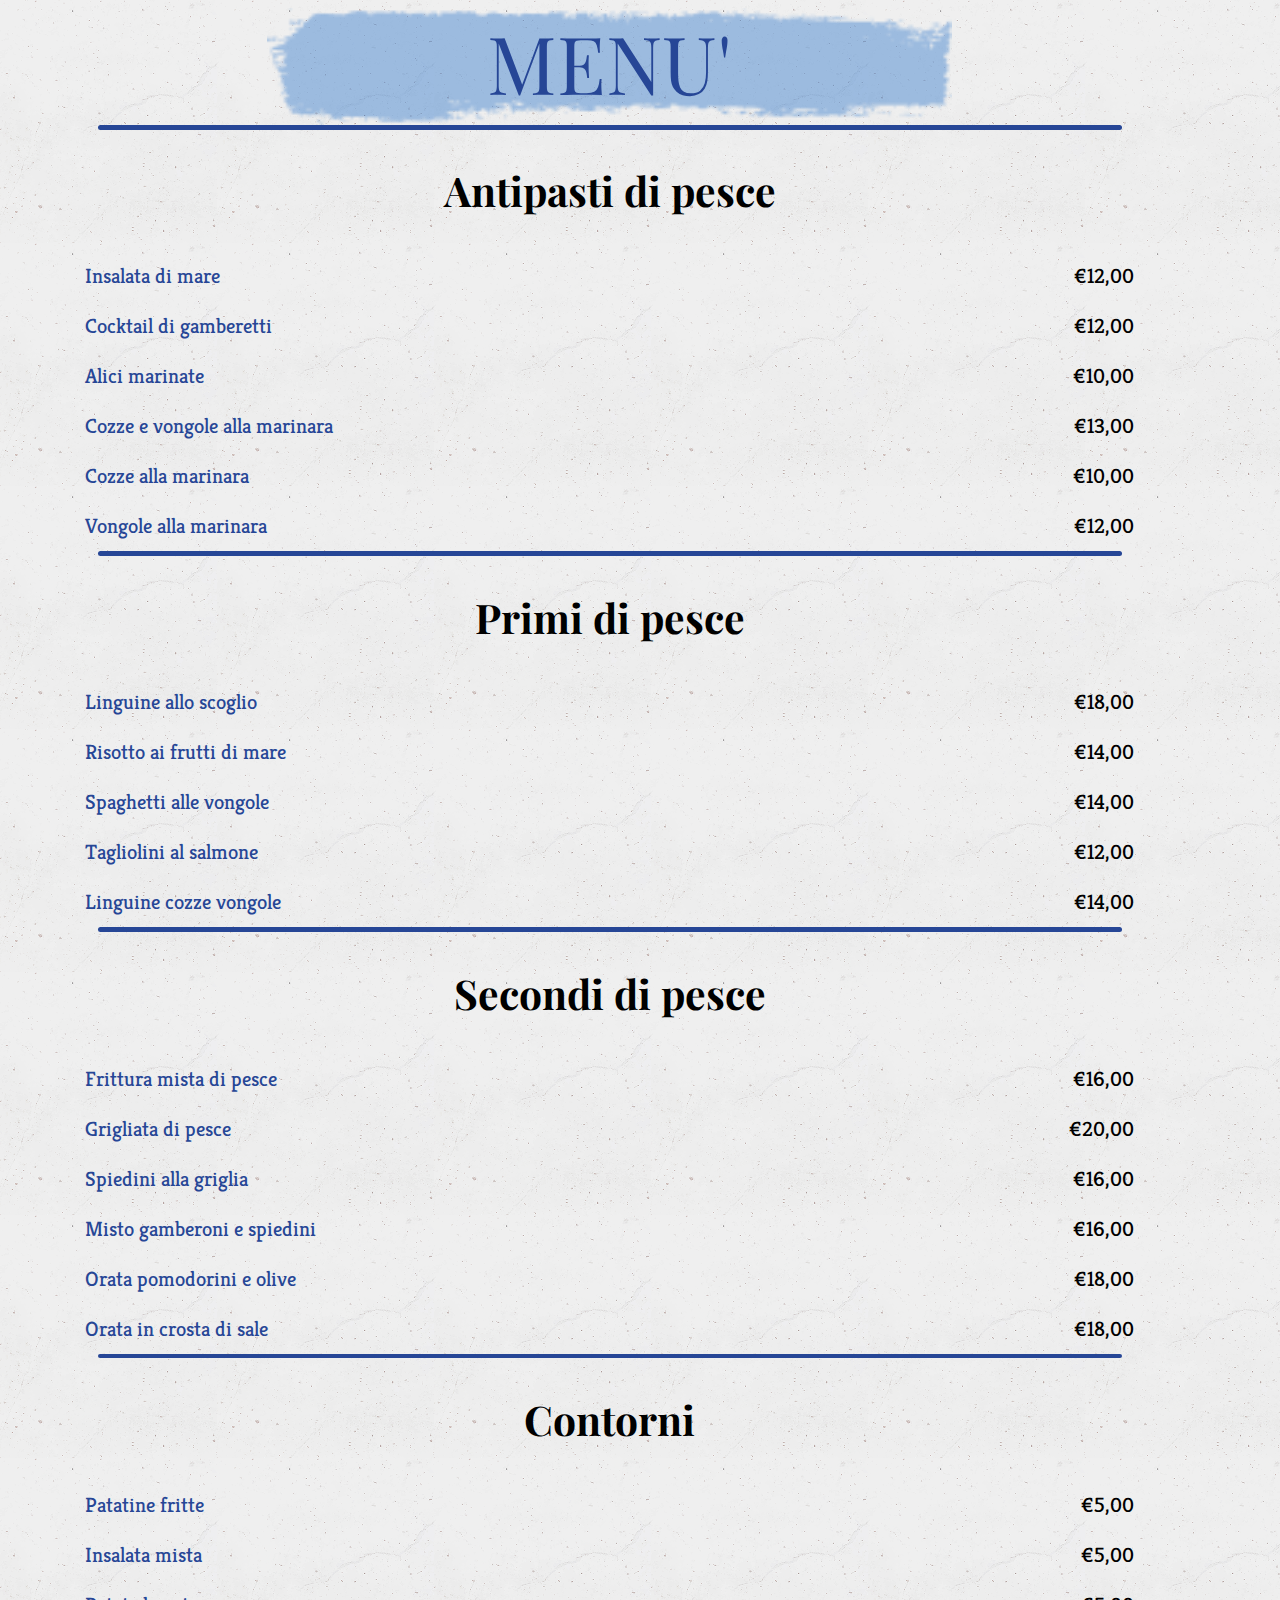
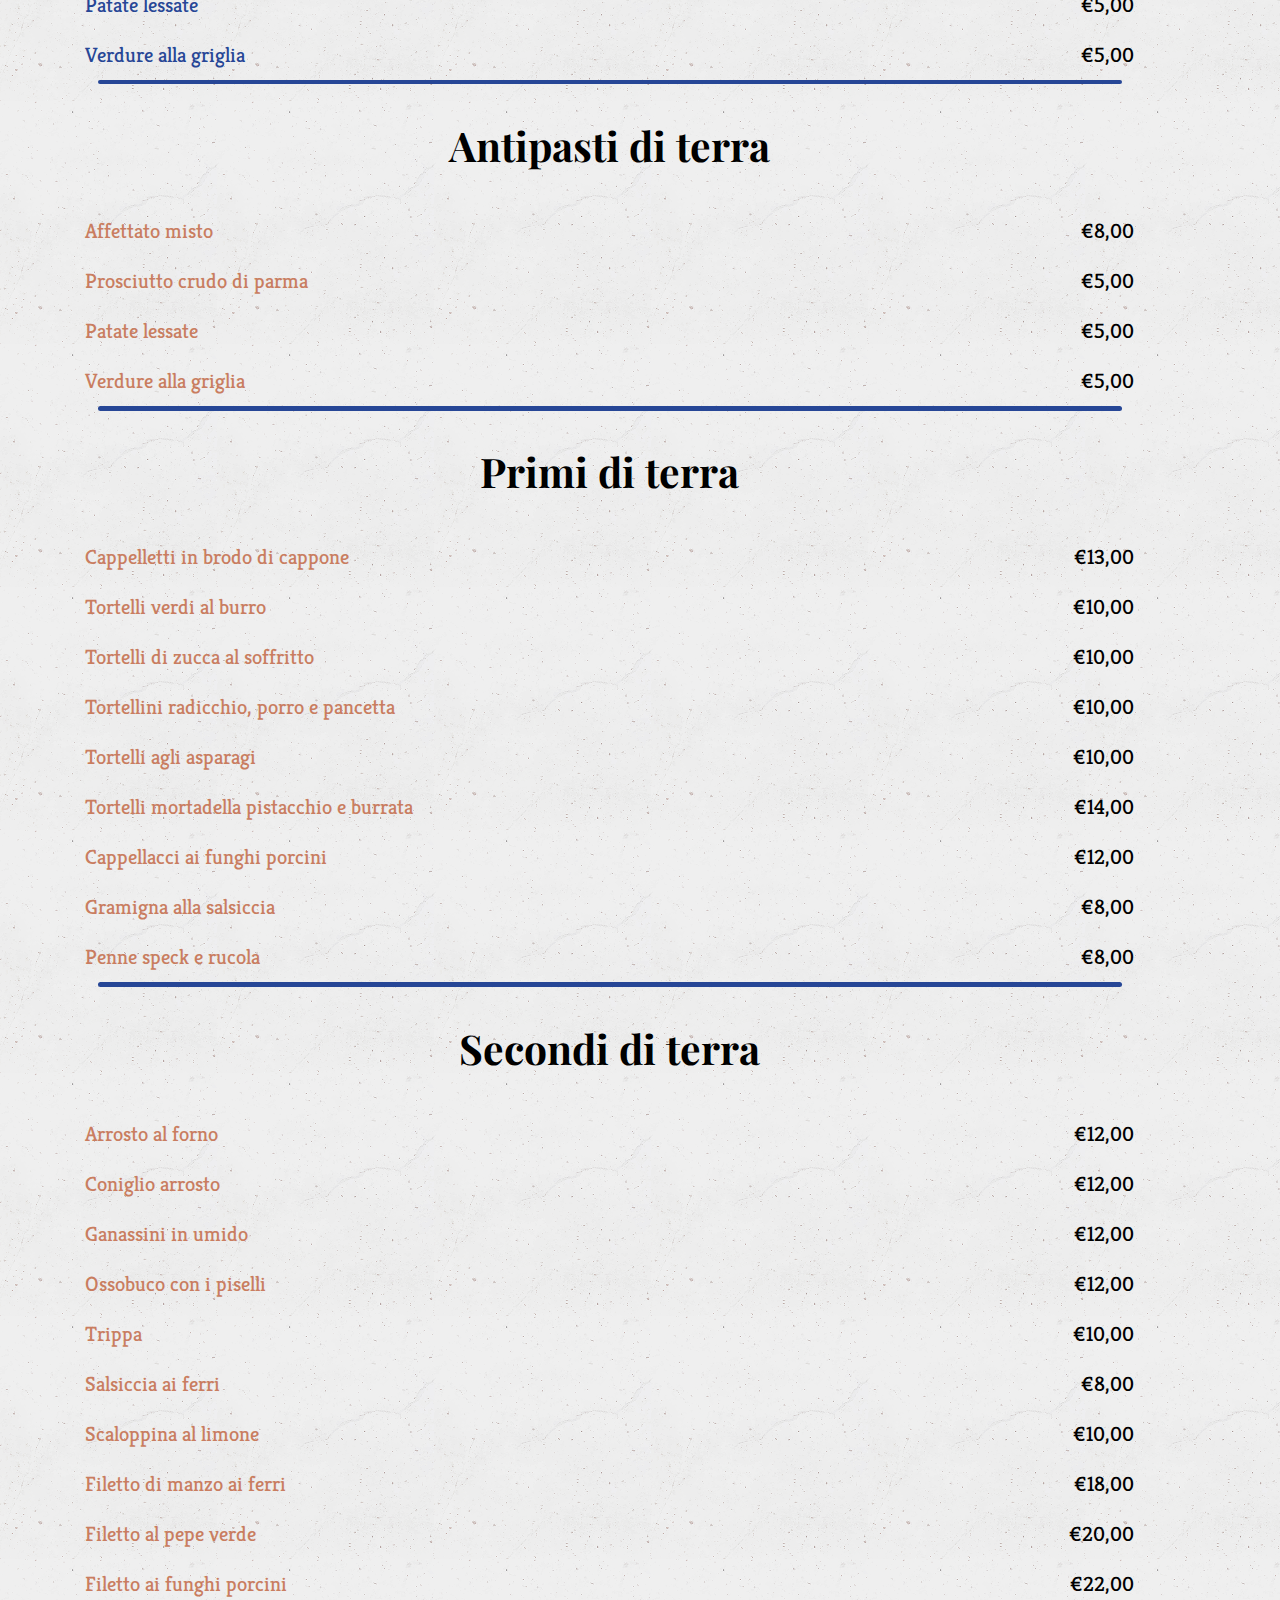
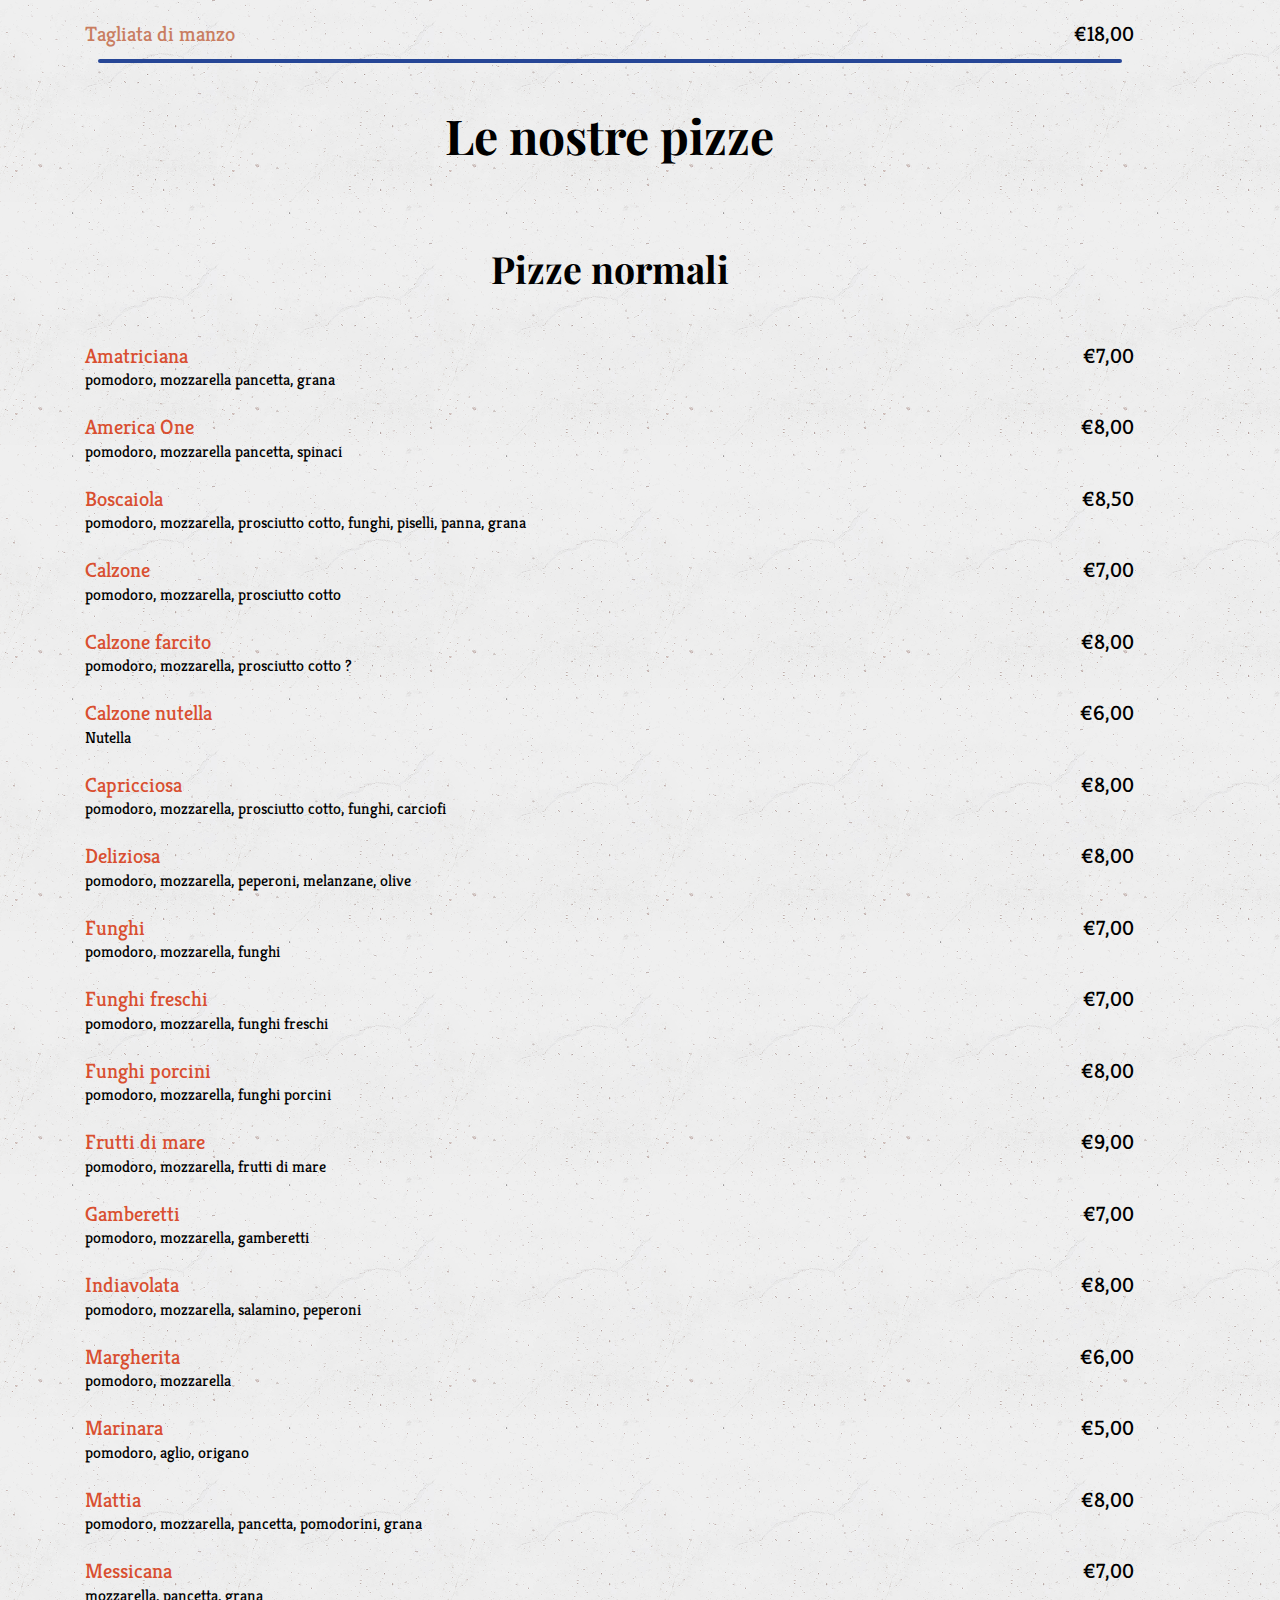
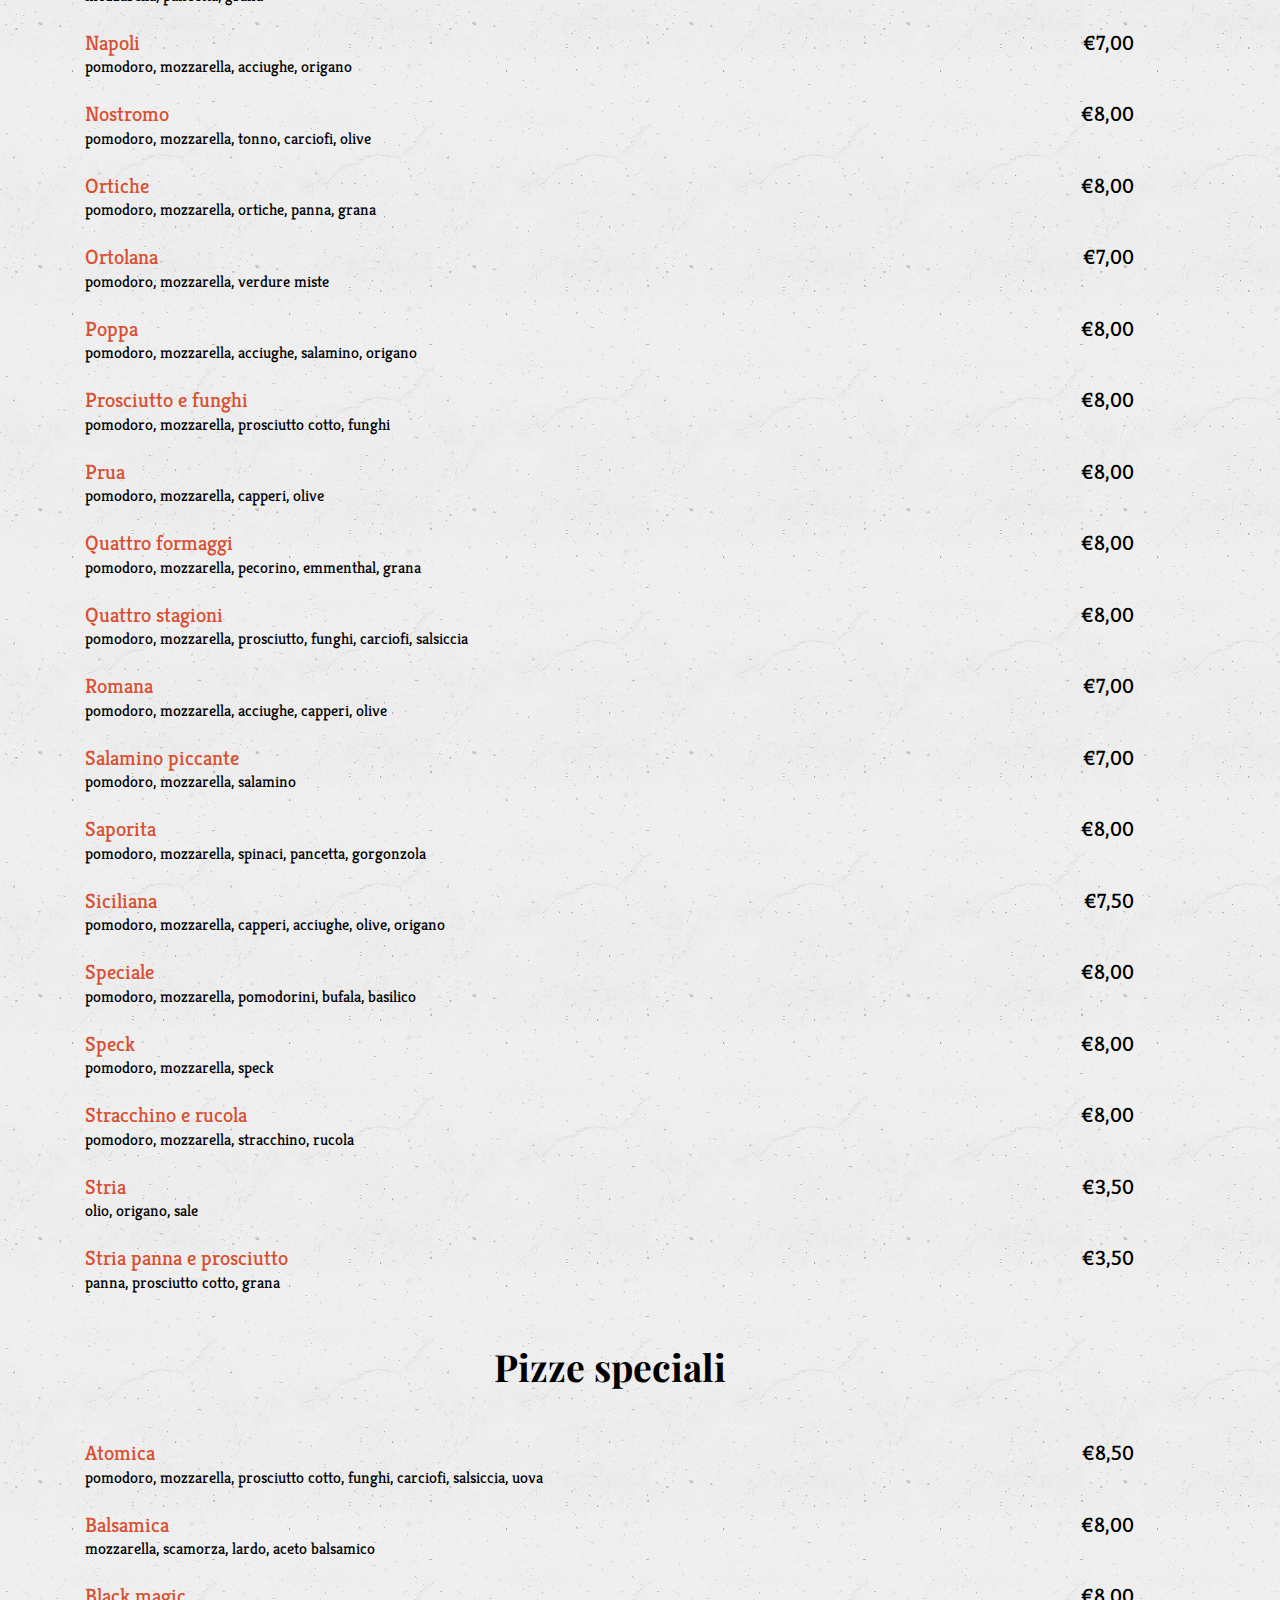
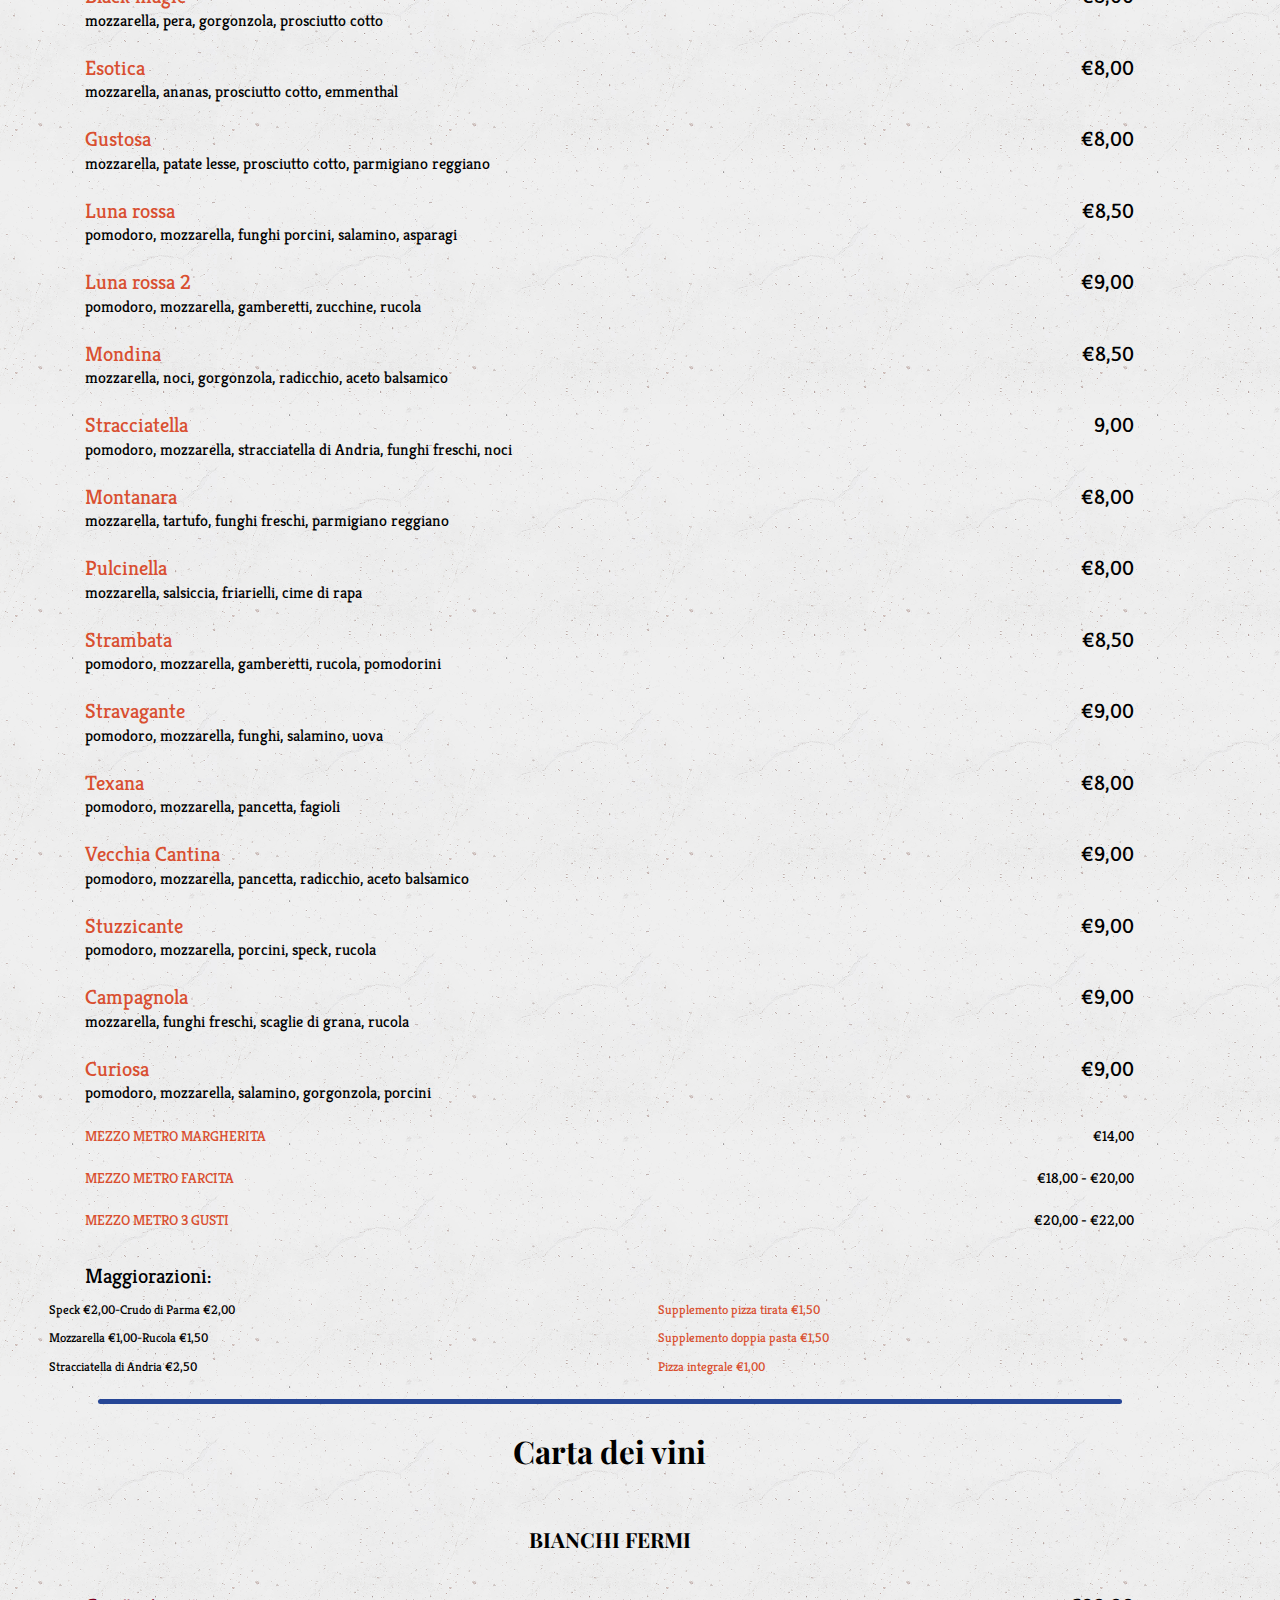
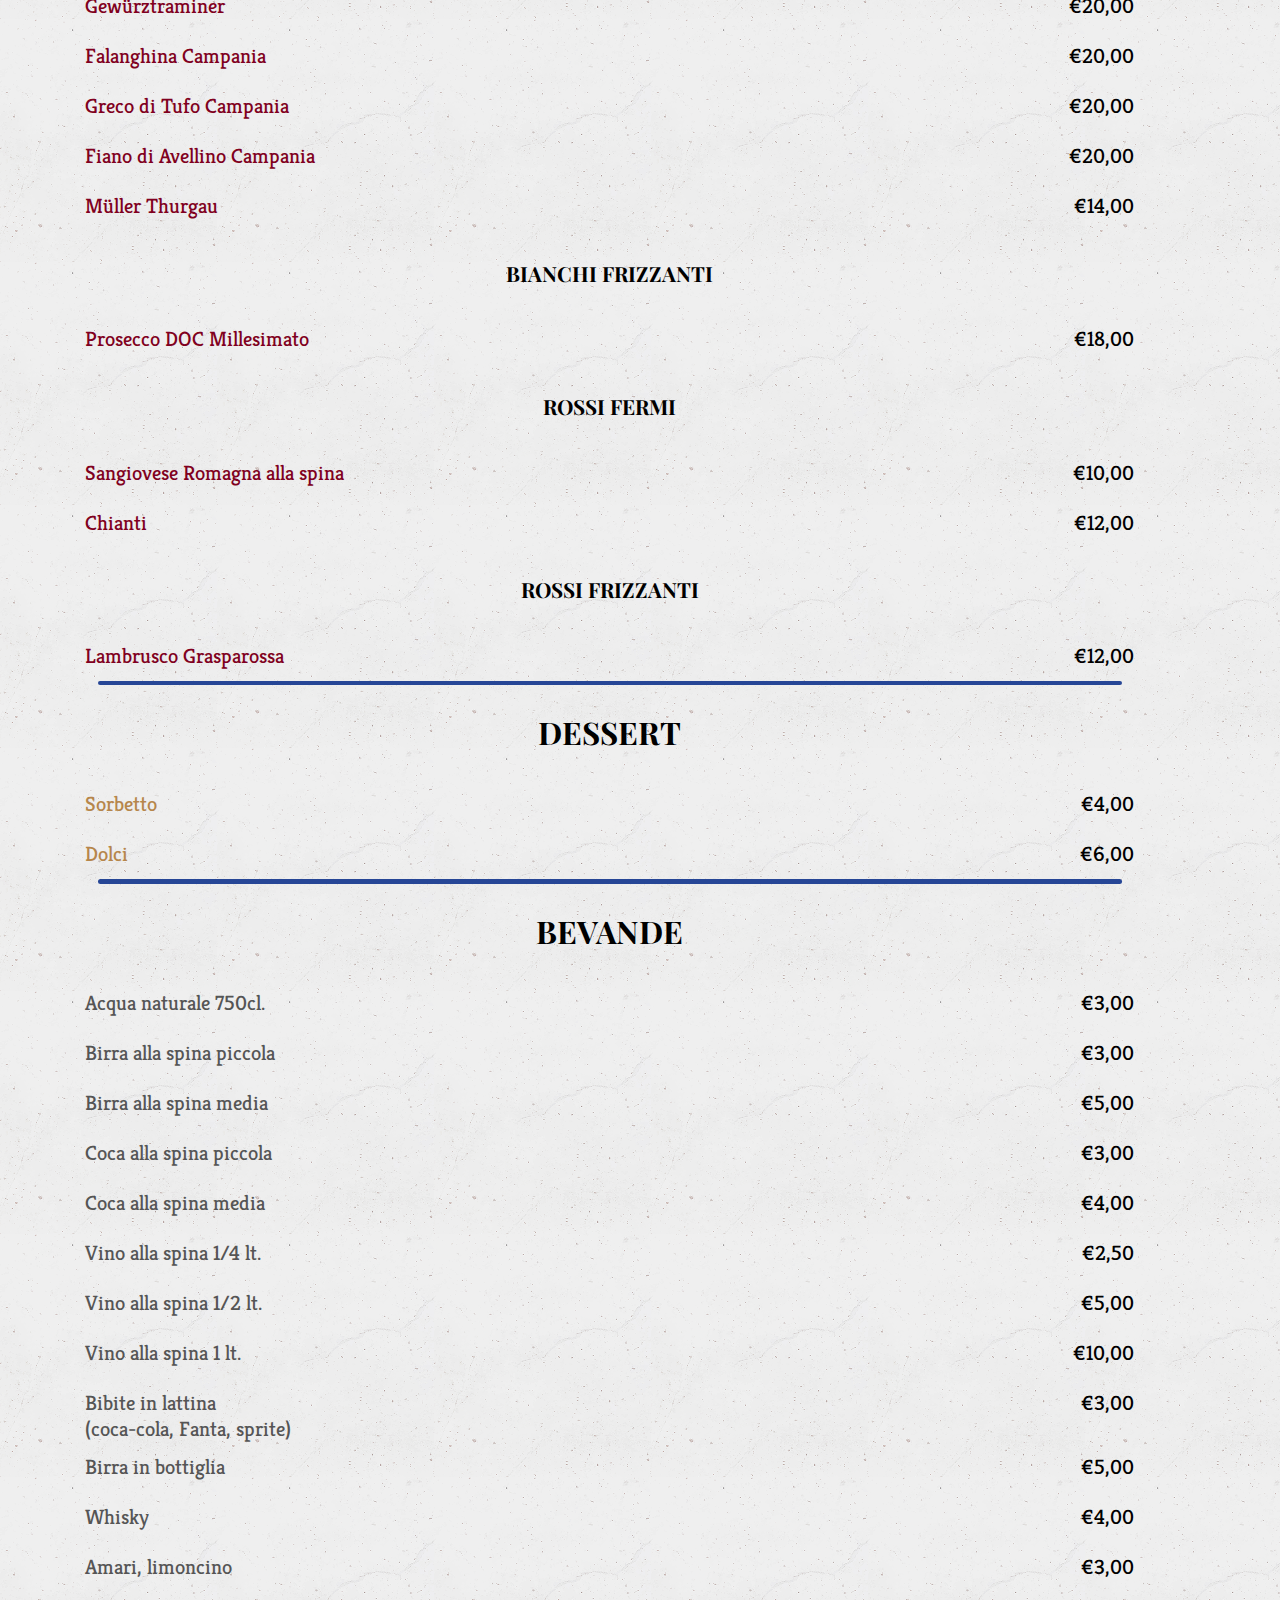
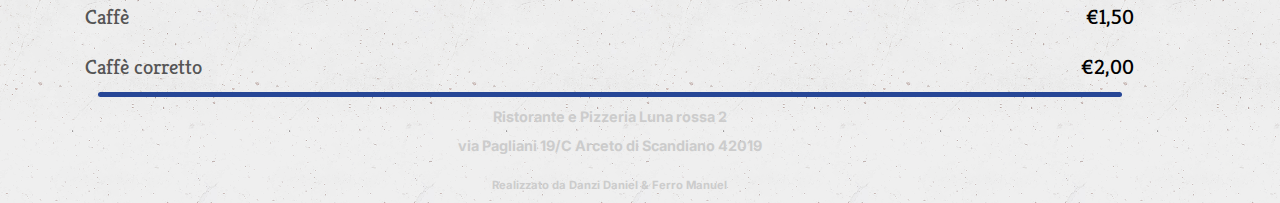
<file: LUNAROSSA2/index.html>
<!DOCTYPE html>
<html lang="en">
<head>
    <meta charset="UTF-8">
    <meta name="viewport" content="width=device-width, initial-scale=1.0">
    <title>Luna Rossa 2</title>
    <link rel="stylesheet" href="index.css">
    <link rel="preconnect" href="https://fonts.googleapis.com">
    <link rel="preconnect" href="https://fonts.gstatic.com" crossorigin>
    <link href="https://fonts.googleapis.com/css2?family=Playfair+Display:ital,wght@0,400..900;1,400..900&display=swap" rel="stylesheet">

    <link rel="preconnect" href="https://fonts.googleapis.com">
    <link rel="preconnect" href="https://fonts.gstatic.com" crossorigin>
    <link href="https://fonts.googleapis.com/css2?family=Kreon:wght@300..700&family=Playfair+Display:ital,wght@0,400..900;1,400..900&display=swap" rel="stylesheet">

    <link rel="preconnect" href="https://fonts.googleapis.com">
    <link rel="preconnect" href="https://fonts.gstatic.com" crossorigin>
    <link href="https://fonts.googleapis.com/css2?family=Inter:ital,opsz,wght@0,14..32,100..900;1,14..32,100..900&family=Kreon:wght@300..700&family=Playfair+Display:ital,wght@0,400..900;1,400..900&display=swap" rel="stylesheet">
</head>
<body>
    <div class="menuT">
        <h1>MENU'</h1>
        <div class="line"></div>
    </div>

    <div class="pesce">
        <div class="antipasti">
            <h2>Antipasti di pesce</h2>
        </div>
            <div class="piatto">
                <p class="leftP">Insalata di mare</p>
                <p class="rxP">€12,00</p>
            </div>
            
            <div class="piatto">
                <p class="leftP">Cocktail di gamberetti</p>
                <p class="rxP">€12,00</p>
            </div>
            
            <div class="piatto">
                <p class="leftP">Alici marinate</p>
                <p class="rxP">€10,00</p>
            </div>
            
            <div class="piatto">
                <p class="leftP">Cozze e vongole alla marinara</p>
                <p class="rxP">€13,00</p>
            </div>
            
            <div class="piatto">
                <p class="leftP">Cozze alla marinara</p>
                <p class="rxP">€10,00</p>
            </div>
            
            <div class="piatto">
                <p class="leftP">Vongole alla marinara</p>
                <p class="rxP">€12,00</p>
            </div>
        <div class="line"></div>
    </div>

    <div class="pesce">
        <div class="antipasti">
            <h2>Primi di pesce</h2>
        </div>
            <div class="piatto">
                <p class="leftP">Linguine allo scoglio</p>
                <p class="rxP">€18,00</p>
            </div>
            
            <div class="piatto">
                <p class="leftP">Risotto ai frutti di mare</p>
                <p class="rxP">€14,00</p>
            </div>
            
            <div class="piatto">
                <p class="leftP">Spaghetti alle vongole</p>
                <p class="rxP">€14,00</p>
            </div>
            
            <div class="piatto">
                <p class="leftP">Tagliolini al salmone</p>
                <p class="rxP">€12,00</p>
            </div>
            
            <div class="piatto">
                <p class="leftP">Linguine cozze vongole</p>
                <p class="rxP">€14,00</p>
            </div>
        <div class="line"></div>
    </div>

    <div class="pesce">
        <div class="antipasti">
            <h2>Secondi di pesce</h2>
        </div>
            <div class="piatto">
                <p class="leftP">Frittura mista di pesce</p>
                <p class="rxP">€16,00</p>
            </div>
            
            <div class="piatto">
                <p class="leftP">Grigliata di pesce</p>
                <p class="rxP">€20,00</p>
            </div>
            
            <div class="piatto">
                <p class="leftP">Spiedini alla griglia</p>
                <p class="rxP">€16,00</p>
            </div>
            
            <div class="piatto">
                <p class="leftP">Misto gamberoni e spiedini</p>
                <p class="rxP">€16,00</p>
            </div>
            
            <div class="piatto">
                <p class="leftP">Orata pomodorini e olive</p>
                <p class="rxP">€18,00</p>
            </div>

            <div class="piatto">
                <p class="leftP">Orata in crosta di sale</p>
                <p class="rxP">€18,00</p>
            </div>
        <div class="line"></div>
    </div>

    <div class="pesce">
        <div class="antipasti">
            <h2>Contorni</h2>
        </div>
            <div class="piatto">
                <p class="leftP">Patatine fritte</p>
                <p class="rxP">€5,00</p>
            </div>
            
            <div class="piatto">
                <p class="leftP">Insalata mista</p>
                <p class="rxP">€5,00</p>
            </div>
            
            <div class="piatto">
                <p class="leftP">Patate lessate</p>
                <p class="rxP">€5,00</p>
            </div>
            
            <div class="piatto">
                <p class="leftP">Verdure alla griglia</p>
                <p class="rxP">€5,00</p>
            </div>
        <div class="line"></div>
    </div>

    <div class="pesce">
        <div class="antipasti">
            <h2>Antipasti di terra</h2>
        </div>
            <div class="piatto">
                <p class="leftP" style="color: #C97D60">Affettato misto</p>
                <p class="rxP">€8,00</p>
            </div>
            
            <div class="piatto">
                <p class="leftP" style="color: #C97D60">Prosciutto crudo di parma</p>
                <p class="rxP">€5,00</p>
            </div>
            
            <div class="piatto">
                <p class="leftP" style="color: #C97D60">Patate lessate</p>
                <p class="rxP">€5,00</p>
            </div>
            
            <div class="piatto">
                <p class="leftP" style="color: #C97D60">Verdure alla griglia</p>
                <p class="rxP">€5,00</p>
            </div>
        <div class="line"></div>
    </div>

    <div class="pesce">
        <div class="antipasti">
            <h2>Primi di terra</h2>
        </div>
            <div class="piatto">
                <p class="leftP" style="color: #C97D60">Cappelletti in brodo di cappone</p>
                <p class="rxP">€13,00</p>
            </div>
            
            <div class="piatto">
                <p class="leftP" style="color: #C97D60">Tortelli verdi al burro</p>
                <p class="rxP">€10,00</p>
            </div>
            
            <div class="piatto">
                <p class="leftP" style="color: #C97D60">Tortelli di zucca al soffritto</p>
                <p class="rxP">€10,00</p>
            </div>
            
            <div class="piatto">
                <p class="leftP" style="color: #C97D60">Tortellini radicchio, porro e pancetta</p>
                <p class="rxP">€10,00</p>
            </div>

            <div class="piatto">
                <p class="leftP" style="color: #C97D60">Tortelli agli asparagi</p>
                <p class="rxP">€10,00</p>
            </div>

            <div class="piatto">
                <p class="leftP" style="color: #C97D60">Tortelli mortadella pistacchio e burrata</p>
                <p class="rxP">€14,00</p>
            </div>

            <div class="piatto">
                <p class="leftP" style="color: #C97D60">Cappellacci ai funghi porcini</p>
                <p class="rxP">€12,00</p>
            </div>

            <div class="piatto">
                <p class="leftP" style="color: #C97D60">Gramigna alla salsiccia</p>
                <p class="rxP">€8,00</p>
            </div>

            <div class="piatto">
                <p class="leftP" style="color: #C97D60">Penne speck e rucola</p>
                <p class="rxP">€8,00</p>
            </div>
        <div class="line"></div>
    </div>

    <div class="pesce">
        <div class="antipasti">
            <h2>Secondi di terra</h2>
        </div>
            <div class="piatto">
                <p class="leftP" style="color: #C97D60">Arrosto al forno</p>
                <p class="rxP">€12,00</p>
            </div>
            
            <div class="piatto">
                <p class="leftP" style="color: #C97D60">Coniglio arrosto</p>
                <p class="rxP">€12,00</p>
            </div>
            
            <div class="piatto">
                <p class="leftP" style="color: #C97D60">Ganassini in umido</p>
                <p class="rxP">€12,00</p>
            </div>
            
            <div class="piatto">
                <p class="leftP" style="color: #C97D60">Ossobuco con i piselli</p>
                <p class="rxP">€12,00</p>
            </div>

            <div class="piatto">
                <p class="leftP" style="color: #C97D60">Trippa</p>
                <p class="rxP">€10,00</p>
            </div>

            <div class="piatto">
                <p class="leftP" style="color: #C97D60">Salsiccia ai ferri</p>
                <p class="rxP">€8,00</p>
            </div>

            <div class="piatto">
                <p class="leftP" style="color: #C97D60">Scaloppina al limone</p>
                <p class="rxP">€10,00</p>
            </div>

            <div class="piatto">
                <p class="leftP" style="color: #C97D60">Filetto di manzo ai ferri</p>
                <p class="rxP">€18,00</p>
            </div>

            <div class="piatto">
                <p class="leftP" style="color: #C97D60">Filetto al pepe verde</p>
                <p class="rxP">€20,00</p>
            </div>

            <div class="piatto">
                <p class="leftP" style="color: #C97D60">Filetto ai funghi porcini</p>
                <p class="rxP">€22,00</p>
            </div>

            <div class="piatto">
                <p class="leftP" style="color: #C97D60">Tagliata di manzo</p>
                <p class="rxP">€18,00</p>
            </div>
        <div class="line"></div>
    </div>


    <div class="pesce">
        <div class="pizze">
            <h2>Le nostre pizze</h2>
            <h3>Pizze normali</h3>
        </div>
            <div class="piatto">
                <div class="info-pizza">
                    <p class="leftP" style="color: #D94F30;" >Amatriciana</p>
                    <p class="ingredienti" >pomodoro, mozzarella pancetta, grana</p>
                </div>
                <p class="rxP">€7,00</p>
            </div>

            <div class="piatto">
                <div class="info-pizza">
                    <p class="leftP" style="color: #D94F30;" >America One</p>
                    <p class="ingredienti">pomodoro, mozzarella pancetta, spinaci</p>
                </div>
                <p class="rxP">€8,00</p>
            </div>

            <div class="piatto">
                <div class="info-pizza">
                    <p class="leftP" style="color: #D94F30;" >Boscaiola</p>
                    <p class="ingredienti">pomodoro, mozzarella, prosciutto cotto, funghi, piselli, panna, grana</p>
                </div>
                <p class="rxP">€8,50</p>
            </div>

            <div class="piatto">
                <div class="info-pizza">
                    <p class="leftP" style="color: #D94F30;" >Calzone</p>
                    <p class="ingredienti">pomodoro, mozzarella, prosciutto cotto</p>
                </div>
                <p class="rxP">€7,00</p>
            </div>

            <div class="piatto">
                <div class="info-pizza">
                    <p class="leftP" style="color: #D94F30;" >Calzone farcito</p>
                    <p class="ingredienti">pomodoro, mozzarella, prosciutto cotto ?</p>
                </div>
                <p class="rxP">€8,00</p>
            </div>

            <div class="piatto">
                <div class="info-pizza">
                    <p class="leftP" style="color: #D94F30;" >Calzone nutella</p>
                    <p class="ingredienti">Nutella</p>
                </div>
                <p class="rxP">€6,00</p>
            </div>

            <div class="piatto">
                <div class="info-pizza">
                    <p class="leftP" style="color: #D94F30;" >Capricciosa</p>
                    <p class="ingredienti">pomodoro, mozzarella, prosciutto cotto, funghi, carciofi</p>
                </div>
                <p class="rxP">€8,00</p>
            </div>

            <div class="piatto">
                <div class="info-pizza">
                    <p class="leftP" style="color: #D94F30;" >Deliziosa</p>
                    <p class="ingredienti">pomodoro, mozzarella, peperoni, melanzane, olive</p>
                </div>
                <p class="rxP">€8,00</p>
            </div>

            <div class="piatto">
                <div class="info-pizza">
                    <p class="leftP" style="color: #D94F30;" >Funghi</p>
                    <p class="ingredienti">pomodoro, mozzarella, funghi</p>
                </div>
                <p class="rxP">€7,00</p>
            </div>
            
            <div class="piatto">
                <div class="info-pizza">
                    <p class="leftP" style="color: #D94F30;" >Funghi freschi</p>
                    <p class="ingredienti">pomodoro, mozzarella, funghi freschi</p>
                </div>
                <p class="rxP">€7,00</p>
            </div>

            <div class="piatto">
                <div class="info-pizza">
                    <p class="leftP" style="color: #D94F30;" >Funghi porcini</p>
                    <p class="ingredienti">pomodoro, mozzarella, funghi porcini</p>
                </div>
                <p class="rxP">€8,00</p>
            </div>

            <div class="piatto">
                <div class="info-pizza">
                    <p class="leftP" style="color: #D94F30;" >Frutti di mare</p>
                    <p class="ingredienti">pomodoro, mozzarella, frutti di mare</p>
                </div>
                <p class="rxP">€9,00</p>
            </div>

            <div class="piatto">
                <div class="info-pizza">
                    <p class="leftP" style="color: #D94F30;" >Gamberetti</p>
                    <p class="ingredienti">pomodoro, mozzarella, gamberetti</p>
                </div>
                <p class="rxP">€7,00</p>
            </div>

            <div class="piatto">
                <div class="info-pizza">
                    <p class="leftP" style="color: #D94F30;" >Indiavolata</p>
                    <p class="ingredienti">pomodoro, mozzarella, salamino, peperoni</p>
                </div>
                <p class="rxP">€8,00</p>
            </div>

            <div class="piatto">
                <div class="info-pizza">
                    <p class="leftP" style="color: #D94F30;" >Margherita</p>
                    <p class="ingredienti">pomodoro, mozzarella</p>
                </div>
                <p class="rxP">€6,00</p>
            </div>

            <div class="piatto">
                <div class="info-pizza">
                    <p class="leftP" style="color: #D94F30;" >Marinara</p>
                    <p class="ingredienti">pomodoro, aglio, origano</p>
                </div>
                <p class="rxP">€5,00</p>
            </div>

            <div class="piatto">
                <div class="info-pizza">
                    <p class="leftP" style="color: #D94F30;" >Mattia</p>
                    <p class="ingredienti">pomodoro, mozzarella, pancetta, pomodorini, grana</p>
                </div>
                <p class="rxP">€8,00</p>
            </div>

            <div class="piatto">
                <div class="info-pizza">
                    <p class="leftP" style="color: #D94F30;" >Messicana</p>
                    <p class="ingredienti">mozzarella, pancetta, grana</p>
                </div>
                <p class="rxP">€7,00</p>
            </div>

            <div class="piatto">
                <div class="info-pizza">
                    <p class="leftP" style="color: #D94F30;" >Napoli</p>
                    <p class="ingredienti">pomodoro, mozzarella, acciughe, origano</p>
                </div>
                <p class="rxP">€7,00</p>
            </div>

            <div class="piatto">
                <div class="info-pizza">
                    <p class="leftP" style="color: #D94F30;" >Nostromo</p>
                    <p class="ingredienti">pomodoro, mozzarella, tonno, carciofi, olive</p>
                </div>
                <p class="rxP">€8,00</p>
            </div>

            <div class="piatto">
                <div class="info-pizza">
                    <p class="leftP" style="color: #D94F30;" >Ortiche</p>
                    <p class="ingredienti">pomodoro, mozzarella, ortiche, panna, grana</p>
                </div>
                <p class="rxP">€8,00</p>
            </div>

            <div class="piatto">
                <div class="info-pizza">
                    <p class="leftP" style="color: #D94F30;" >Ortolana</p>
                    <p class="ingredienti">pomodoro, mozzarella, verdure miste</p>
                </div>
                <p class="rxP">€7,00</p>
            </div>

            <div class="piatto">
                <div class="info-pizza">
                    <p class="leftP" style="color: #D94F30;" >Poppa</p>
                    <p class="ingredienti">pomodoro, mozzarella, acciughe, salamino, origano</p>
                </div>
                <p class="rxP">€8,00</p>
            </div>

            <div class="piatto">
                <div class="info-pizza">
                    <p class="leftP" style="color: #D94F30;" >Prosciutto e funghi</p>
                    <p class="ingredienti">pomodoro, mozzarella, prosciutto cotto, funghi</p>
                </div>
                <p class="rxP">€8,00</p>
            </div>

            <div class="piatto">
                <div class="info-pizza">
                    <p class="leftP" style="color: #D94F30;" >Prua</p>
                    <p class="ingredienti">pomodoro, mozzarella, capperi, olive</p>
                </div>
                <p class="rxP">€8,00</p>
            </div>

            <div class="piatto">
                <div class="info-pizza">
                    <p class="leftP" style="color: #D94F30;" >Quattro formaggi</p>
                    <p class="ingredienti">pomodoro, mozzarella, pecorino, emmenthal, grana</p>
                </div>
                <p class="rxP">€8,00</p>
            </div>

            <div class="piatto">
                <div class="info-pizza">
                    <p class="leftP" style="color: #D94F30;" >Quattro stagioni</p>
                    <p class="ingredienti">pomodoro, mozzarella, prosciutto, funghi, carciofi, salsiccia</p>
                </div>
                <p class="rxP">€8,00</p>
            </div>

            <div class="piatto">
                <div class="info-pizza">
                    <p class="leftP" style="color: #D94F30;" >Romana</p>
                    <p class="ingredienti">pomodoro, mozzarella, acciughe, capperi, olive</p>
                </div>
                <p class="rxP">€7,00</p>
            </div>

            <div class="piatto">
                <div class="info-pizza">
                    <p class="leftP" style="color: #D94F30;" >Salamino piccante</p>
                    <p class="ingredienti">pomodoro, mozzarella, salamino</p>
                </div>
                <p class="rxP">€7,00</p>
            </div>

            <div class="piatto">
                <div class="info-pizza">
                    <p class="leftP" style="color: #D94F30;" >Saporita</p>
                    <p class="ingredienti">pomodoro, mozzarella, spinaci, pancetta, gorgonzola</p>
                </div>
                <p class="rxP">€8,00</p>
            </div>

            <div class="piatto">
                <div class="info-pizza">
                    <p class="leftP" style="color: #D94F30;" >Siciliana</p>
                    <p class="ingredienti">pomodoro, mozzarella, capperi, acciughe, olive, origano</p>
                </div>
                <p class="rxP">€7,50</p>
            </div>

            <div class="piatto">
                <div class="info-pizza">
                    <p class="leftP" style="color: #D94F30;" >Speciale</p>
                    <p class="ingredienti">pomodoro, mozzarella, pomodorini, bufala, basilico</p>
                </div>
                <p class="rxP">€8,00</p>
            </div>

            <div class="piatto">
                <div class="info-pizza">
                    <p class="leftP" style="color: #D94F30;" >Speck</p>
                    <p class="ingredienti">pomodoro, mozzarella, speck</p>
                </div>
                <p class="rxP">€8,00</p>
            </div>

            <div class="piatto">
                <div class="info-pizza">
                    <p class="leftP" style="color: #D94F30;" >Stracchino e rucola</p>
                    <p class="ingredienti">pomodoro, mozzarella, stracchino, rucola</p>
                </div>
                <p class="rxP">€8,00</p>
            </div>

            <div class="piatto">
                <div class="info-pizza">
                    <p class="leftP" style="color: #D94F30;" >Stria</p>
                    <p class="ingredienti">olio, origano, sale</p>
                </div>
                <p class="rxP">€3,50</p>
            </div>

            <div class="piatto">
                <div class="info-pizza">
                    <p class="leftP" style="color: #D94F30;" >Stria panna e prosciutto</p>
                    <p class="ingredienti">panna, prosciutto cotto, grana</p>
                </div>
                <p class="rxP">€3,50</p>
            </div>

            <div class="pizze">
                <h3>Pizze speciali</h3>
            </div>

            <div class="piatto">
                <div class="info-pizza">
                    <p class="leftP" style="color: #D94F30;" >Atomica</p>
                    <p class="ingredienti">pomodoro, mozzarella, prosciutto cotto, funghi, carciofi, salsiccia, uova</p>
                </div>
                <p class="rxP">€8,50</p>
            </div>

            <div class="piatto">
                <div class="info-pizza">
                    <p class="leftP" style="color: #D94F30;" >Balsamica</p>
                    <p class="ingredienti">mozzarella, scamorza, lardo, aceto balsamico</p>
                </div>
                <p class="rxP">€8,00</p>
            </div>

            <div class="piatto">
                <div class="info-pizza">
                    <p class="leftP" style="color: #D94F30;" >Black magic</p>
                    <p class="ingredienti">mozzarella, pera, gorgonzola, prosciutto cotto</p>
                </div>
                <p class="rxP">€8,00</p>
            </div>

            <div class="piatto">
                <div class="info-pizza">
                    <p class="leftP" style="color: #D94F30;" >Esotica</p>
                    <p class="ingredienti">mozzarella, ananas, prosciutto cotto, emmenthal</p>
                </div>
                <p class="rxP">€8,00</p>
            </div>

            <div class="piatto">
                <div class="info-pizza">
                    <p class="leftP" style="color: #D94F30;" >Gustosa</p>
                    <p class="ingredienti">mozzarella, patate lesse, prosciutto cotto, parmigiano reggiano</p>
                </div>
                <p class="rxP">€8,00</p>
            </div>

            <div class="piatto">
                <div class="info-pizza">
                    <p class="leftP" style="color: #D94F30;" >Luna rossa</p>
                    <p class="ingredienti">pomodoro, mozzarella, funghi porcini, salamino, asparagi</p>
                </div>
                <p class="rxP">€8,50</p>
            </div>

            <div class="piatto">
                <div class="info-pizza">
                    <p class="leftP" style="color: #D94F30;" >Luna rossa 2</p>
                    <p class="ingredienti">pomodoro, mozzarella, gamberetti, zucchine, rucola</p>
                </div>
                <p class="rxP">€9,00</p>
            </div>

            <div class="piatto">
                <div class="info-pizza">
                    <p class="leftP" style="color: #D94F30;" >Mondina</p>
                    <p class="ingredienti">mozzarella, noci, gorgonzola, radicchio, aceto balsamico</p>
                </div>
                <p class="rxP">€8,50</p>
            </div>

            <div class="piatto">
                <div class="info-pizza">
                    <p class="leftP" style="color: #D94F30;" >Stracciatella</p>
                    <p class="ingredienti">pomodoro, mozzarella, stracciatella di Andria, funghi freschi, noci</p>
                </div>
                <p class="rxP">9,00</p>
            </div>

            <div class="piatto">
                <div class="info-pizza">
                    <p class="leftP" style="color: #D94F30;" >Montanara</p>
                    <p class="ingredienti">mozzarella, tartufo, funghi freschi, parmigiano reggiano</p>
                </div>
                <p class="rxP">€8,00</p>
            </div>

            <div class="piatto">
                <div class="info-pizza">
                    <p class="leftP" style="color: #D94F30;" >Pulcinella</p>
                    <p class="ingredienti">mozzarella, salsiccia, friarielli, cime di rapa</p>
                </div>
                <p class="rxP">€8,00</p>
            </div>

            <div class="piatto">
                <div class="info-pizza">
                    <p class="leftP" style="color: #D94F30;" >Strambata</p>
                    <p class="ingredienti">pomodoro, mozzarella, gamberetti, rucola, pomodorini</p>
                </div>
                <p class="rxP">€8,50</p>
            </div>

            <div class="piatto">
                <div class="info-pizza">
                    <p class="leftP" style="color: #D94F30;" >Stravagante</p>
                    <p class="ingredienti">pomodoro, mozzarella, funghi, salamino, uova</p>
                </div>
                <p class="rxP">€9,00</p>
            </div>

            <div class="piatto">
                <div class="info-pizza">
                    <p class="leftP" style="color: #D94F30;" >Texana</p>
                    <p class="ingredienti">pomodoro, mozzarella, pancetta, fagioli</p>
                </div>
                <p class="rxP">€8,00</p>
            </div>

            <div class="piatto">
                <div class="info-pizza">
                    <p class="leftP" style="color: #D94F30;" >Vecchia Cantina</p>
                    <p class="ingredienti">pomodoro, mozzarella, pancetta, radicchio, aceto balsamico</p>
                </div>
                <p class="rxP">€9,00</p>
            </div>

            <div class="piatto">
                <div class="info-pizza">
                    <p class="leftP" style="color: #D94F30;" >Stuzzicante</p>
                    <p class="ingredienti">pomodoro, mozzarella, porcini, speck, rucola</p>
                </div>
                <p class="rxP">€9,00</p>
            </div>

            <div class="piatto">
                <div class="info-pizza">
                    <p class="leftP" style="color: #D94F30;" >Campagnola</p>
                    <p class="ingredienti">mozzarella, funghi freschi, scaglie di grana, rucola</p>
                </div>
                <p class="rxP">€9,00</p>
            </div>

            <div class="piatto">
                <div class="info-pizza">
                    <p class="leftP" style="color: #D94F30;">Curiosa</p>
                    <p class="ingredienti">pomodoro, mozzarella, salamino, gorgonzola, porcini</p>
                </div>
                <p class="rxP">€9,00</p>
            </div>

            
            
            <div class="mezzoM">
                <p class="leftP" style="color: #D94F30;">MEZZO METRO MARGHERITA</p>
                <p class="rxP">€14,00</p>
            </div>

            <div class="mezzoM">
                <p class="leftP" style="color: #D94F30;">MEZZO METRO FARCITA</p>
                <p class="rxP">€18,00 - €20,00</p>
            </div>

            <div class="mezzoM">
                <p class="leftP" style="color: #D94F30;">MEZZO METRO 3 GUSTI</p>
                <p class="rxP">€20,00 - €22,00</p>
            </div>

            <div class="piattoMaggiorazioneT">
                <p class="leftP" style="color: black;">Maggiorazioni:</p>
                <p class="rxP"></p>
            </div>

            <div class="piattoM">
                <div class="cond">
                    <p class="leftP" style="color: black;">Speck €2,00-Crudo di Parma €2,00</p>
                    <p class="leftP" style="color: black;">Mozzarella €1,00-Rucola €1,50</p>
                    <p class="leftP" style="color: black;">Stracciatella di Andria €2,50</p>
                </div>

                <div class="sup">
                    <p class="leftP" style="color: #D94F30;">Supplemento pizza tirata €1,50</p>
                    <p class="leftP" style="color: #D94F30;">Supplemento doppia pasta €1,50</p>
                    <p class="leftP" style="color: #D94F30;">Pizza integrale €1,00</p>
                    <p class="rxP"></p>
                </div>
            </div>
        <div class="line"></div>

        <div class="pesce">
        <div class="vini">
            <h2>Carta dei vini</h2>
            <h4>BIANCHI FERMI</h4>
        </div>
            <div class="piatto">
                    <p class="leftP" style="color: #800020;">Gewürztraminer</p>
                <p class="rxP">€20,00</p>
            </div>
            
            <div class="piatto">
                    <p class="leftP" style="color: #800020;">Falanghina Campania</p>
                <p class="rxP">€20,00</p>
            </div>
            
            <div class="piatto">
                    <p class="leftP" style="color: #800020;">Greco di Tufo Campania</p>
                <p class="rxP">€20,00</p>
            </div>

            <div class="piatto">
                    <p class="leftP" style="color: #800020;">Fiano di Avellino Campania</p>
                <p class="rxP">€20,00</p>
            </div>
            
            <div class="piatto">
                    <p class="leftP" style="color: #800020;">Müller Thurgau</p>
                <p class="rxP">€14,00</p>
            </div>

            <div class="vini">
                <h4>BIANCHI FRIZZANTI</h4>
            </div>

            <div class="piatto">
                    <p class="leftP" style="color: #800020;">Prosecco DOC Millesimato</p>
                <p class="rxP">€18,00</p>
            </div>

            <div class="vini">
                <h4>ROSSI FERMI</h4>
            </div>

            <div class="piatto">
                <p class="leftP" style="color: #800020;">Sangiovese Romagna alla spina</p>
                <p class="rxP">€10,00</p>
            </div>

            <div class="piatto">
                <p class="leftP" style="color: #800020;">Chianti</p>
                <p class="rxP">€12,00</p>
            </div>

            <div class="vini">
                <h4>ROSSI FRIZZANTI</h4>
            </div>

            <div class="piatto">
                <p class="leftP" style="color: #800020;">Lambrusco Grasparossa</p>
                <p class="rxP">€12,00</p>
            </div>

            <div class="line"></div>

    <div class="pesce">
    <div class="vini">
        <h2>DESSERT</h4>
    </div>
            <div class="piatto">
                    <p class="leftP" style="color: #B6864B;">Sorbetto</p>
                <p class="rxP">€4,00</p>
            </div>

            <div class="piatto">
                    <p class="leftP" style="color: #B6864B;">Dolci</p>
                <p class="rxP">€6,00</p>
            </div>

            <div class="line"></div>
    </div>

    <div class="pesce">
    <div class="vini">
        <h2>BEVANDE</h4>
    </div>
            <div class="piatto">
                    <p class="leftP" style="color: #555555;">Acqua naturale 750cl.</p>
                <p class="rxP">€3,00</p>
            </div>

            <div class="piatto">
                    <p class="leftP" style="color: #555555;">Birra alla spina piccola</p>
                <p class="rxP">€3,00</p>
            </div>

            <div class="piatto">
                    <p class="leftP" style="color: #555555;">Birra alla spina media</p>
                <p class="rxP">€5,00</p>
            </div>

            <div class="piatto">
                    <p class="leftP" style="color: #555555;">Coca alla spina piccola</p>
                <p class="rxP">€3,00</p>
            </div>

            <div class="piatto">
                    <p class="leftP" style="color: #555555;">Coca alla spina media</p>
                <p class="rxP">€4,00</p>
            </div>

            <div class="piatto">
                    <p class="leftP" style="color: #555555;">Vino alla spina 1/4 lt.</p>
                <p class="rxP">€2,50</p>
            </div>

            <div class="piatto">
                    <p class="leftP" style="color: #555555;">Vino alla spina 1/2 lt.</p>
                <p class="rxP">€5,00</p>
            </div>

            <div class="piatto">
                    <p class="leftP" style="color: #555555;">Vino alla spina 1 lt.</p>
                <p class="rxP">€10,00</p>
            </div>

            <div class="piatto">
                    <p class="leftP" style="color: #555555;">Bibite in lattina<br>(coca-cola, Fanta, sprite)</p>
                <p class="rxP">€3,00</p>
            </div>

            <div class="piatto">
                    <p class="leftP" style="color: #555555;">Birra in bottiglia</p>
                <p class="rxP">€5,00</p>
            </div>

            <div class="piatto">
                    <p class="leftP" style="color: #555555;">Whisky</p>
                <p class="rxP">€4,00</p>
            </div>

            <div class="piatto">
                    <p class="leftP" style="color: #555555;">Amari, limoncino</p>
                <p class="rxP">€3,00</p>
            </div>

            <div class="piatto">
                    <p class="leftP" style="color: #555555;">Caffè</p>
                <p class="rxP">€1,50</p>
            </div>

            <div class="piatto">
                    <p class="leftP" style="color: #555555;">Caffè corretto</p>
                <p class="rxP">€2,00</p>
            </div>

            <div class="line"></div>
    </div>

    <div class="footer">
        <div class="footer-content">
            <h2>Ristorante e Pizzeria Luna rossa 2</h2>
            <h2>via Pagliani 19/C Arceto di Scandiano 42019</h2>
        </div>
        <h3>Realizzato da Danzi Daniel & Ferro Manuel</h3>
    </div>

    
            

        
    </div>
    </div>
    
</body>
</html>
</file>
<file: index.css>
body{
    background-image: url(backgroundImg.png);
    width: 94vw;
    height: 100vh;
    background-repeat:repeat;
    display: block;
}

h1{
    font-family: "Playfair Display", 'sans-serif';
    font-weight: 400;
    font-size: 5rem;
    background-image: url(striscia.png);
    background-repeat:no-repeat;
    background-position: center;
    width: 60vw;
    background-size: contain;
    text-align: center;
    height: 13vh;
    margin: 0;
}

.menuT{
    display: flex;
    flex-direction: column;
    align-items: center;
    justify-content: center;
    color: #264696;
}

.line{
    background-color: aquamarine;
    width: 80vw;
    height: 0.5vh;
    border-radius: 2rem;
    background-color: #264696;
    margin-left: auto;
    margin-right: auto;
}

.pesce{
    display: flex;
    flex-direction: column;
}

.antipasti{
    display: flex;
    flex-direction: row;
    justify-content: center;
    font-size: 1.7rem;
    font-family: "Playfair Display", 'sans-serif';
}

.piatto{
    display: flex;
    flex-direction: row;
    justify-content: space-around;
}

p{
    margin: 12px;
}

.leftP{
    text-align: left;
    width: 37vw;
    font-family: Kreon, 'sans-serif';
    font-size: 1.3rem;
    color: #264696;
}

.rxP{
    text-align: right;
    width: 30vw;
    font-family: Kreon, 'sans-serif';
    font-size: 1.3rem;
}

.pizze{
    display: flex;
    flex-direction: column;
    align-items: center;
    font-size: 2rem;
    font-family: "Playfair Display", 'sans-serif';
}

p.ingredienti {
    display: flex;
    flex-direction: column;
    width: 37vw;
    gap: 0.1rem;
    margin-top: 0;
    font-family: Kreon, 'sans-serif';
}

p.leftP {
    font-family: Kreon, 'sans-serif';
    margin-bottom: 0.5px;
    width: 40vw;
}

.mezzoM{
    display: flex;
    flex-direction: row;
    justify-content: space-around;
    font-family: "Playfair Display", 'sans-serif';
}

.mezzoM p {
    font-size: 0.9rem;
}

.piattoMaggiorazioneT{
    display: flex;
    flex-direction: row;
    justify-content: space-around;
    font-family: "Playfair Display", 'sans-serif';
    margin-top: 10px;
}

.piattoM{
    display: flex;
    flex-direction: row;
    justify-content: space-around;
    font-family: "Playfair Display", 'sans-serif';
    
}

.cond{
    display: flex;
    flex-direction: column;
    align-items: space-around;
    font-family: "Playfair Display", 'sans-serif';
   
}

.piattoM .leftP {
    white-space: nowrap;
    overflow: visible;
    width: 40vw; /* assicurati che non sia troppo larga */
}

.piattoM p {
    font-size: 0.8rem;
}

.sup{
    display: flex;
    flex-direction: column;
    align-items: space-around;
    font-family: "Playfair Display", 'sans-serif';
    margin-left: 15px;
}

.vini{
    display: flex;
    flex-direction: column;
    align-items: center;
    font-size: 1.3rem;
    font-family: "Playfair Display", 'sans-serif';
}

.footer{
    display: flex;
    flex-direction: column;
    align-items: center;
    justify-content: center;
    font-family: 'inter', 'sans-serif';
    font-weight: lighter;
    font-size: 0.6rem;
    color: #cccccc;
}

.footer-content{
    text-align: center;
}
</file>
<file: LUNAROSSA2/index.css>
body{
    background-image: url(backgroundImg.png);
    width: 94vw;
    height: 100vh;
    background-repeat:repeat;
    display: block;
}

h1{
    font-family: "Playfair Display", 'sans-serif';
    font-weight: 400;
    font-size: 5rem;
    background-image: url(striscia.png);
    background-repeat:no-repeat;
    background-position: center;
    width: 60vw;
    background-size: contain;
    text-align: center;
    height: 13vh;
    margin: 0;
}

.menuT{
    display: flex;
    flex-direction: column;
    align-items: center;
    justify-content: center;
    color: #264696;
}

.line{
    background-color: aquamarine;
    width: 80vw;
    height: 0.5vh;
    border-radius: 2rem;
    background-color: #264696;
    margin-left: auto;
    margin-right: auto;
}

.pesce{
    display: flex;
    flex-direction: column;
}

.antipasti{
    display: flex;
    flex-direction: row;
    justify-content: center;
    font-size: 1.7rem;
    font-family: "Playfair Display", 'sans-serif';
}

.piatto{
    display: flex;
    flex-direction: row;
    justify-content: space-around;
}

p{
    margin: 12px;
}

.leftP{
    text-align: left;
    width: 37vw;
    font-family: Kreon, 'sans-serif';
    font-size: 1.3rem;
    color: #264696;
}

.rxP{
    text-align: right;
    width: 30vw;
    font-family: Kreon, 'sans-serif';
    font-size: 1.3rem;
}

.pizze{
    display: flex;
    flex-direction: column;
    align-items: center;
    font-size: 2rem;
    font-family: "Playfair Display", 'sans-serif';
}

p.ingredienti {
    display: flex;
    flex-direction: column;
    width: 37vw;
    gap: 0.1rem;
    margin-top: 0;
    font-family: Kreon, 'sans-serif';
}

p.leftP {
    font-family: Kreon, 'sans-serif';
    margin-bottom: 0.5px;
    width: 40vw;
}

.mezzoM{
    display: flex;
    flex-direction: row;
    justify-content: space-around;
    font-family: "Playfair Display", 'sans-serif';
}

.mezzoM p {
    font-size: 0.9rem;
}

.piattoMaggiorazioneT{
    display: flex;
    flex-direction: row;
    justify-content: space-around;
    font-family: "Playfair Display", 'sans-serif';
    margin-top: 10px;
}

.piattoM{
    display: flex;
    flex-direction: row;
    justify-content: space-around;
    font-family: "Playfair Display", 'sans-serif';
    
}

.cond{
    display: flex;
    flex-direction: column;
    align-items: space-around;
    font-family: "Playfair Display", 'sans-serif';
   
}

.piattoM .leftP {
    white-space: nowrap;
    overflow: visible;
    width: 40vw; /* assicurati che non sia troppo larga */
}

.piattoM p {
    font-size: 0.8rem;
}

.sup{
    display: flex;
    flex-direction: column;
    align-items: space-around;
    font-family: "Playfair Display", 'sans-serif';
    margin-left: 15px;
}

.vini{
    display: flex;
    flex-direction: column;
    align-items: center;
    font-size: 1.3rem;
    font-family: "Playfair Display", 'sans-serif';
}

.footer{
    display: flex;
    flex-direction: column;
    align-items: center;
    justify-content: center;
    font-family: 'inter', 'sans-serif';
    font-weight: lighter;
    font-size: 0.6rem;
    color: #cccccc;
}

.footer-content{
    text-align: center;
}
</file>
